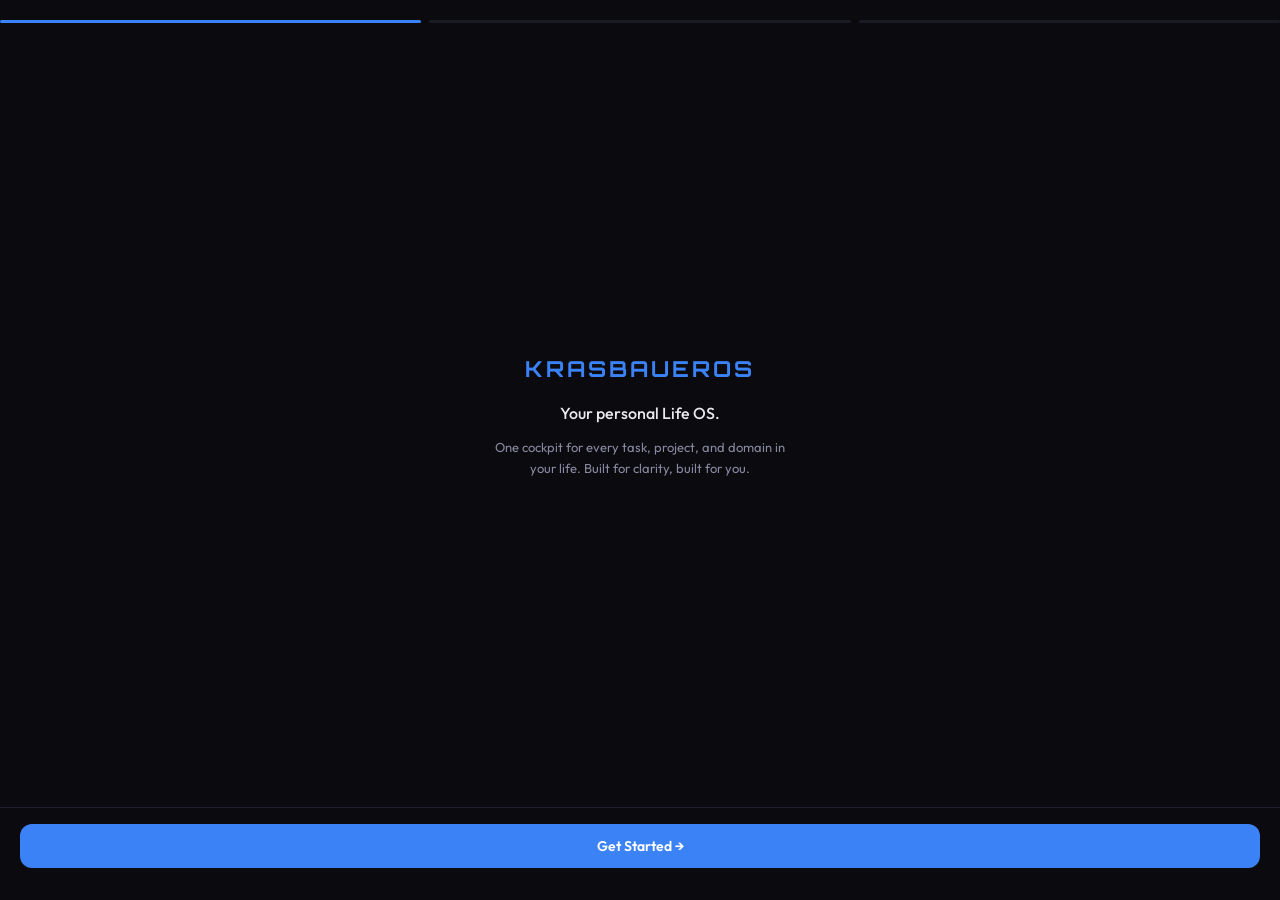
<file: index.html>
<!DOCTYPE html>
<html lang="en">
<head>
  <meta charset="UTF-8">
  <meta name="viewport" content="width=device-width, initial-scale=1.0, maximum-scale=1.0, user-scalable=no, viewport-fit=cover">
  <meta name="theme-color" content="#0a0a0f">
  <meta name="apple-mobile-web-app-capable" content="yes">
  <meta name="apple-mobile-web-app-status-bar-style" content="black-translucent">
  <meta name="description" content="KrasbauerOS — Life Operating System">
  <link rel="manifest" href="/krasbauer-os/manifest.json">
  <link rel="icon" href="/krasbauer-os/icons/icon-192.png">
  <link rel="apple-touch-icon" href="/krasbauer-os/icons/icon-192.png">
  <title>KrasbauerOS</title>

  <!-- Fonts -->
  <link rel="preconnect" href="https://fonts.googleapis.com">
  <link rel="preconnect" href="https://fonts.gstatic.com" crossorigin>
  <link href="https://fonts.googleapis.com/css2?family=Orbitron:wght@400;500;600;700&family=Outfit:wght@300;400;500;600&display=swap" rel="stylesheet">
  <link rel="stylesheet" href="style.css">
</head>
<body>


  <!-- ═══ ALARM BANNER ═══ -->
  <div id="alarm-banner">
    <div class="alarm-icon">🔔</div>
    <div class="alarm-info">
      <div class="alarm-title" id="alarm-banner-title"></div>
      <div class="alarm-sub" id="alarm-banner-sub"></div>
    </div>
    <button class="alarm-dismiss" onclick="dismissAlarmBanner()">Dismiss</button>
  </div>

  <!-- ═══ HEADER ═══ -->
  <header id="app-header">
    <div class="logo">KrasbauerOS <span class="version-badge" id="header-version-badge"></span></div>
    <div class="header-actions">
      <button class="header-btn" id="settings-btn" aria-label="Settings">
        <svg viewBox="0 0 24 24" fill="none" stroke="currentColor" stroke-width="1.8" stroke-linecap="round" stroke-linejoin="round">
          <path d="M12.22 2h-.44a2 2 0 0 0-2 2v.18a2 2 0 0 1-1 1.73l-.43.25a2 2 0 0 1-2 0l-.15-.08a2 2 0 0 0-2.73.73l-.22.38a2 2 0 0 0 .73 2.73l.15.1a2 2 0 0 1 1 1.72v.51a2 2 0 0 1-1 1.74l-.15.09a2 2 0 0 0-.73 2.73l.22.38a2 2 0 0 0 2.73.73l.15-.08a2 2 0 0 1 2 0l.43.25a2 2 0 0 1 1 1.73V20a2 2 0 0 0 2 2h.44a2 2 0 0 0 2-2v-.18a2 2 0 0 1 1-1.73l.43-.25a2 2 0 0 1 2 0l.15.08a2 2 0 0 0 2.73-.73l.22-.39a2 2 0 0 0-.73-2.73l-.15-.08a2 2 0 0 1-1-1.74v-.5a2 2 0 0 1 1-1.74l.15-.09a2 2 0 0 0 .73-2.73l-.22-.38a2 2 0 0 0-2.73-.73l-.15.08a2 2 0 0 1-2 0l-.43-.25a2 2 0 0 1-1-1.73V4a2 2 0 0 0-2-2z"></path>
          <circle cx="12" cy="12" r="3"></circle>
        </svg>
      </button>
      <button class="header-btn" id="refresh-btn" aria-label="Refresh">
        <svg viewBox="0 0 24 24" fill="none" stroke="currentColor" stroke-width="1.8" stroke-linecap="round" stroke-linejoin="round">
          <path d="M23 4v6h-6"></path>
          <path d="M20.49 15a9 9 0 1 1-2-8.83"></path>
        </svg>
      </button>
    </div>
  </header>

  <!-- ═══ TAB CONTENT ═══ -->
  <main id="tab-content-area">

    <!-- ─── DASHBOARD ─── -->
    <div class="tab-panel active" id="panel-dashboard">
      <div class="dashboard-greeting fade-in-up fade-in-up-1">
        <p class="date" id="today-date"></p>
        <h1>Good morning, <span>Krasbauer</span></h1>
      </div>

      <div class="swipe-container fade-in-up fade-in-up-2">
        <div class="swipe-track" id="dashboard-track">

          <!-- Panel 1: Today -->
          <div class="swipe-panel" id="dash-today">
            <div class="ritual-card" id="morning-ritual-card" onclick="openMorningRitual()">
              <div class="ritual-icon">
                <svg viewBox="0 0 24 24" fill="none" stroke="currentColor" stroke-linecap="round" stroke-linejoin="round">
                  <circle cx="12" cy="12" r="5"></circle>
                  <line x1="12" y1="1" x2="12" y2="3"></line>
                  <line x1="12" y1="21" x2="12" y2="23"></line>
                  <line x1="4.22" y1="4.22" x2="5.64" y2="5.64"></line>
                  <line x1="18.36" y1="18.36" x2="19.78" y2="19.78"></line>
                  <line x1="1" y1="12" x2="3" y2="12"></line>
                  <line x1="21" y1="12" x2="23" y2="12"></line>
                  <line x1="4.22" y1="19.78" x2="5.64" y2="18.36"></line>
                  <line x1="18.36" y1="5.64" x2="19.78" y2="4.22"></line>
                </svg>
              </div>
              <div class="ritual-text">
                <h3>Morning Ritual</h3>
                <p>Plan your day in 5 minutes</p>
              </div>
              <svg class="ritual-arrow" width="16" height="16" viewBox="0 0 24 24" fill="none" stroke="currentColor" stroke-width="2" stroke-linecap="round"><polyline points="9 18 15 12 9 6"></polyline></svg>
            </div>

            <div class="ritual-card" id="shutdown-ritual-card" style="display:none;border-color:#7B61FF;" onclick="openShutdownRitual()">
              <div class="ritual-icon" style="background:rgba(123,97,255,0.12);">
                <svg viewBox="0 0 24 24" fill="none" stroke="#7B61FF" stroke-width="2" stroke-linecap="round" stroke-linejoin="round">
                  <path d="M21 12.79A9 9 0 1 1 11.21 3 7 7 0 0 0 21 12.79z"></path>
                </svg>
              </div>
              <div class="ritual-text">
                <h3>Shutdown Ritual</h3>
                <p>Close your day in 2 minutes</p>
              </div>
              <svg class="ritual-arrow" width="16" height="16" viewBox="0 0 24 24" fill="none" stroke="currentColor" stroke-width="2" stroke-linecap="round"><polyline points="9 18 15 12 9 6"></polyline></svg>
            </div>

            <!-- Overcommitment warning -->
            <div id="overcommit-warning" style="display:none;background:rgba(239,68,68,0.1);border:1px solid rgba(239,68,68,0.25);border-radius:10px;padding:10px 14px;margin-bottom:12px;display:none;">
              <div style="font-size:13px;color:#EF4444;font-weight:500;">⚠️ Overcommitted</div>
              <div id="overcommit-text" style="font-size:11px;color:var(--text-secondary);margin-top:2px;"></div>
            </div>

            <p class="section-title">Today's Agenda</p>

            <div id="dash-today-list">
              <!-- Populated by JS -->
            </div>
            <div class="empty-state" id="dash-today-empty" style="display:none;">
              <svg viewBox="0 0 24 24" fill="none" stroke="currentColor" stroke-width="1.5" stroke-linecap="round" stroke-linejoin="round">
                <rect x="3" y="4" width="18" height="18" rx="2" ry="2"></rect>
                <line x1="16" y1="2" x2="16" y2="6"></line>
                <line x1="8" y1="2" x2="8" y2="6"></line>
                <line x1="3" y1="10" x2="21" y2="10"></line>
              </svg>
              <h3>No tasks scheduled</h3>
              <p>Open the Calendar tab to schedule tasks for today.</p>
            </div>
          </div>

          <!-- Panel 2: Overview -->
          <div class="swipe-panel" id="dash-overview">
            <p class="section-title">Domain Activity — Last 7 Days</p>

            <div id="domain-bars">
              <!-- Generated by JS -->
            </div>

            <p class="section-title" style="margin-top: 24px;">Active Projects</p>
            <div id="active-projects-list">
              <!-- Populated by JS -->
            </div>
          </div>

        </div>

        <div class="swipe-dots">
          <button class="swipe-dot active" data-panel="0" aria-label="Today"></button>
          <button class="swipe-dot" data-panel="1" aria-label="Overview"></button>
        </div>
      </div>
    </div>

    <!-- ─── TASKS ─── -->
    <div class="tab-panel" id="panel-tasks">
      <div class="task-header">
        <p class="section-title" style="margin-bottom:0;">All Tasks</p>
        <span class="task-count" id="task-count"></span>
      </div>

      <!-- Search -->
      <div class="search-bar">
        <svg viewBox="0 0 24 24" fill="none" stroke="currentColor" stroke-width="2" stroke-linecap="round"><circle cx="11" cy="11" r="8"></circle><line x1="21" y1="21" x2="16.65" y2="16.65"></line></svg>
        <input type="text" id="task-search" placeholder="Search tasks..." oninput="applyFilters()">
      </div>

      <!-- Filter pills -->
      <div class="filter-row" id="filter-row">
        <button class="filter-pill active" data-filter="all" onclick="setFilter('all',this)">All</button>
        <button class="filter-pill" data-filter="status:todo" onclick="setFilter('status:todo',this)">Todo</button>
        <button class="filter-pill" data-filter="status:scheduled" onclick="setFilter('status:scheduled',this)">Scheduled</button>
        <button class="filter-pill" data-filter="status:inprogress" onclick="setFilter('status:inprogress',this)">In Progress</button>
        <button class="filter-pill" data-filter="status:done" onclick="setFilter('status:done',this)">Done</button>
        <button class="filter-pill" data-filter="status:reported" onclick="setFilter('status:reported',this)">Reported</button>
        <button class="filter-pill" data-filter="priority:do-first" onclick="setFilter('priority:do-first',this)">🔴 Do First</button>
        <button class="filter-pill" data-filter="priority:schedule" onclick="setFilter('priority:schedule',this)">🟡 Schedule</button>
        <button class="filter-pill" data-filter="priority:delegate" onclick="setFilter('priority:delegate',this)">🟠 Delegate</button>
        <button class="filter-pill" data-filter="type:one-off" onclick="setFilter('type:one-off',this)">One-off</button>
        <button class="filter-pill" data-filter="type:recurring" onclick="setFilter('type:recurring',this)">Recurring</button>
        <button class="filter-pill" data-filter="type:project" onclick="setFilter('type:project',this)">Project</button>
      </div>

      <!-- Domain filter row -->
      <div class="filter-row" id="domain-filter-row">
        <!-- Populated by JS -->
      </div>

      <!-- Sort -->
      <div class="sort-row">
        <span class="sort-label" id="sort-info">Sorted by priority</span>
        <button class="sort-btn" id="sort-toggle" onclick="cycleSort()">
          <svg width="12" height="12" viewBox="0 0 24 24" fill="none" stroke="currentColor" stroke-width="2" stroke-linecap="round"><path d="M11 5h10M11 9h7M11 13h4M3 17l3 3 3-3M6 18V4"></path></svg>
          Sort
        </button>
      </div>

      <!-- Task list -->
      <div id="task-list-container">
        <!-- Populated by JS -->
      </div>
      <div class="empty-state" id="tasks-empty" style="display:none;">
        <svg viewBox="0 0 24 24" fill="none" stroke="currentColor" stroke-width="1.5" stroke-linecap="round" stroke-linejoin="round">
          <path d="M9 11l3 3L22 4"></path>
          <path d="M21 12v7a2 2 0 0 1-2 2H5a2 2 0 0 1-2-2V5a2 2 0 0 1 2-2h11"></path>
        </svg>
        <h3>No tasks found</h3>
        <p>Tap the + button to create your first task.</p>
      </div>

      <!-- Archive toggle -->
      <button class="archive-toggle" id="archive-toggle" onclick="toggleShowArchived()">
        <svg width="14" height="14" viewBox="0 0 24 24" fill="none" stroke="currentColor" stroke-width="2" stroke-linecap="round"><polyline points="21 8 21 21 3 21 3 8"></polyline><rect x="1" y="3" width="22" height="5"></rect><line x1="10" y1="12" x2="14" y2="12"></line></svg>
        <span id="archive-toggle-text">Show archived</span>
      </button>
    </div>

    <!-- ─── CALENDAR ─── -->
    <div class="tab-panel" id="panel-calendar">
      <!-- Calendar header: nav + view toggle -->
      <div class="cal-header">
        <div class="cal-nav">
          <button class="cal-nav-btn" onclick="calNavPrev()">
            <svg width="16" height="16" viewBox="0 0 24 24" fill="none" stroke="currentColor" stroke-width="2" stroke-linecap="round"><polyline points="15 18 9 12 15 6"></polyline></svg>
          </button>
          <div>
            <div class="cal-date-label" id="cal-date-label"></div>
            <div class="cal-date-sub" id="cal-date-sub"></div>
          </div>
          <button class="cal-nav-btn" onclick="calNavNext()">
            <svg width="16" height="16" viewBox="0 0 24 24" fill="none" stroke="currentColor" stroke-width="2" stroke-linecap="round"><polyline points="9 18 15 12 9 6"></polyline></svg>
          </button>
        </div>
        <div class="cal-actions">
          <button class="cal-today-btn" onclick="calGoToday()">Today</button>
          <button class="cal-view-toggle" id="cal-view-toggle" onclick="calToggleView()">Week</button>
        </div>
      </div>

      <!-- Week day strip -->
      <div class="cal-week-strip" id="cal-week-strip">
        <!-- Generated by JS -->
      </div>

      <!-- Time grid -->
      <div class="cal-grid" id="cal-grid">
        <!-- Generated by JS -->
      </div>
    </div>

    <!-- ─── PROJECTS ─── -->
    <div class="tab-panel" id="panel-projects">
      <div class="projects-header fade-in-up">
        <div class="projects-header-left">
          <p class="section-title" style="margin-bottom:0;">Projects</p>
          <span class="proj-count" id="proj-count"></span>
        </div>
        <button class="proj-add-btn" onclick="openProjectModal()" aria-label="New Project">+</button>
      </div>

      <div id="proj-list-container">
        <!-- Populated by JS -->
      </div>

      <div class="empty-state" id="proj-empty" style="display:none;">
        <svg viewBox="0 0 24 24" fill="none" stroke="currentColor" stroke-width="1.5" stroke-linecap="round" stroke-linejoin="round">
          <path d="M2 3h6a4 4 0 0 1 4 4v14a3 3 0 0 0-3-3H2z"></path>
          <path d="M22 3h-6a4 4 0 0 0-4 4v14a3 3 0 0 1 3-3h7z"></path>
        </svg>
        <h3>No projects yet</h3>
        <p>Track multi-step goals with subtasks and progress.</p>
      </div>

      <button class="proj-archive-toggle" id="proj-archive-toggle" onclick="toggleShowArchivedProjects()">
        <svg width="14" height="14" viewBox="0 0 24 24" fill="none" stroke="currentColor" stroke-width="2" stroke-linecap="round"><polyline points="21 8 21 21 3 21 3 8"></polyline><rect x="1" y="3" width="22" height="5"></rect><line x1="10" y1="12" x2="14" y2="12"></line></svg>
        <span id="proj-archive-toggle-text">Show archived</span>
      </button>
    </div>

  </main>

  <!-- ═══ BOTTOM TAB BAR ═══ -->
  <nav id="tab-bar" data-active="0">
    <button class="tab-btn active" data-tab="dashboard" aria-label="Dashboard">
      <svg viewBox="0 0 24 24" fill="none" stroke="currentColor" stroke-linecap="round" stroke-linejoin="round">
        <path d="M3 9l9-7 9 7v11a2 2 0 0 1-2 2H5a2 2 0 0 1-2-2z"></path>
        <polyline points="9 22 9 12 15 12 15 22"></polyline>
      </svg>
      <span>Home</span>
    </button>
    <button class="tab-btn" data-tab="tasks" aria-label="Tasks">
      <svg viewBox="0 0 24 24" fill="none" stroke="currentColor" stroke-linecap="round" stroke-linejoin="round">
        <path d="M9 11l3 3L22 4"></path>
        <path d="M21 12v7a2 2 0 0 1-2 2H5a2 2 0 0 1-2-2V5a2 2 0 0 1 2-2h11"></path>
      </svg>
      <span>Tasks</span>
    </button>
    <button class="tab-btn" data-tab="calendar" aria-label="Calendar">
      <span class="tab-badge" id="cal-tab-badge"></span>
      <svg viewBox="0 0 24 24" fill="none" stroke="currentColor" stroke-linecap="round" stroke-linejoin="round">
        <rect x="3" y="4" width="18" height="18" rx="2" ry="2"></rect>
        <line x1="16" y1="2" x2="16" y2="6"></line>
        <line x1="8" y1="2" x2="8" y2="6"></line>
        <line x1="3" y1="10" x2="21" y2="10"></line>
      </svg>
      <span>Calendar</span>
    </button>
    <button class="tab-btn" data-tab="projects" aria-label="Projects">
      <svg viewBox="0 0 24 24" fill="none" stroke="currentColor" stroke-linecap="round" stroke-linejoin="round">
        <path d="M2 3h6a4 4 0 0 1 4 4v14a3 3 0 0 0-3-3H2z"></path>
        <path d="M22 3h-6a4 4 0 0 0-4 4v14a3 3 0 0 1 3-3h7z"></path>
      </svg>
      <span>Projects</span>
    </button>
  </nav>

  <!-- ═══ PROJECT DETAIL OVERLAY ═══ -->
  <div id="proj-overlay">
    <div class="proj-overlay-header">
      <button class="proj-overlay-back" onclick="closeProjectDetail()">
        <svg width="16" height="16" viewBox="0 0 24 24" fill="none" stroke="currentColor" stroke-width="2" stroke-linecap="round"><polyline points="15 18 9 12 15 6"></polyline></svg>
      </button>
      <div class="proj-overlay-title" id="proj-overlay-title">Project</div>
      <div class="proj-overlay-actions">
        <button class="proj-overlay-btn" id="proj-overlay-edit-btn" onclick="editCurrentProject()">Edit</button>
        <button class="proj-overlay-btn archive-btn" id="proj-overlay-archive-btn" onclick="archiveCurrentProject()">Archive</button>
        <button class="proj-overlay-btn danger" onclick="deleteCurrentProject()">Delete</button>
      </div>
    </div>
    <div class="proj-overlay-body" id="proj-overlay-body">
      <!-- Populated by JS -->
    </div>
  </div>

  <!-- ═══ RITUAL FLOW OVERLAY ═══ -->
  <div id="ritual-overlay">
    <div class="ritual-header">
      <h2 id="ritual-overlay-title">Morning Ritual</h2>
      <button class="ritual-close" onclick="closeRitual()">
        <svg width="16" height="16" viewBox="0 0 24 24" fill="none" stroke="currentColor" stroke-width="2" stroke-linecap="round"><line x1="18" y1="6" x2="6" y2="18"></line><line x1="6" y1="6" x2="18" y2="18"></line></svg>
      </button>
    </div>
    <div class="ritual-steps" id="ritual-step-dots"></div>
    <div class="ritual-body" id="ritual-body"></div>
    <div class="ritual-footer" id="ritual-footer"></div>
  </div>

  <!-- ═══ SLOT PICKER (Calendar popup) ═══ -->
  <div class="slot-picker-backdrop" id="slot-picker-backdrop" onclick="closeSlotPicker()">
    <div class="slot-picker" onclick="event.stopPropagation()">
      <div class="sheet-handle"></div>
      <div class="slot-picker-header">
        <h3 id="slot-picker-title">Assign Task</h3>
        <p id="slot-picker-sub">Pick a task for this slot</p>
      </div>
      <div class="slot-picker-list" id="slot-picker-list">
        <!-- Populated by JS -->
      </div>
      <div class="slot-picker-actions">
        <button class="modal-cancel" onclick="closeSlotPicker()">Cancel</button>
        <button class="modal-save" onclick="createTaskForSlot()">+ New Task</button>
      </div>
    </div>
  </div>

  <!-- ═══ FAB — Add Task ═══ -->
  <button class="fab" id="fab-add-task" onclick="openTaskForm()">
    <svg viewBox="0 0 24 24" fill="none" stroke="currentColor" stroke-linecap="round"><line x1="12" y1="5" x2="12" y2="19"></line><line x1="5" y1="12" x2="19" y2="12"></line></svg>
  </button>

  <!-- ═══ TASK FORM (bottom sheet) ═══ -->
  <div id="task-form-backdrop" onclick="closeTaskForm()"></div>
  <div id="task-form-sheet">
    <div class="sheet-handle"></div>
    <div class="sheet-header">
      <h2 id="task-form-title">New Task</h2>
      <button class="sheet-delete-btn" id="task-form-delete" onclick="deleteCurrentTask()">Delete</button>
    </div>
    <div class="sheet-body">
      <input type="hidden" id="tf-id">
      <input type="hidden" id="tf-project-id">

      <!-- Title -->
      <div class="field-group">
        <div class="field-label">Title</div>
        <input type="text" class="field-text-input" id="tf-title" placeholder="What needs to be done?">
      </div>

      <!-- Domain -->
      <div class="field-group">
        <div class="field-label">Domain</div>
        <div class="chip-selector" id="tf-domain-chips">
          <!-- Generated by JS -->
        </div>
      </div>

      <!-- Type -->
      <div class="field-group">
        <div class="field-label">Type</div>
        <div class="chip-selector" id="tf-type-chips">
          <button class="chip-option selected" data-value="one-off">One-off</button>
          <button class="chip-option" data-value="recurring">Recurring</button>
          <button class="chip-option" data-value="project">Project</button>
        </div>
      </div>

      <!-- Priority (Eisenhower) -->
      <div class="field-group">
        <div class="field-label">Priority</div>
        <div class="chip-selector" id="tf-priority-chips">
          <button class="chip-option" data-value="do-first" style="border-color:rgba(239,68,68,0.3);color:#EF4444;">🔴 Do First</button>
          <button class="chip-option selected" data-value="schedule" style="border-color:rgba(245,158,11,0.3);color:#F59E0B;">🟡 Schedule</button>
          <button class="chip-option" data-value="delegate" style="border-color:rgba(249,115,22,0.3);color:#F97316;">🟠 Delegate</button>
          <button class="chip-option" data-value="eliminate" style="border-color:rgba(107,114,128,0.3);color:#9CA3AF;">⚪ Eliminate</button>
        </div>
      </div>

      <!-- Duration -->
      <div class="field-group">
        <div class="field-label">Duration</div>
        <div class="chip-selector" id="tf-duration-chips">
          <button class="chip-option" data-value="15">15m</button>
          <button class="chip-option selected" data-value="30">30m</button>
          <button class="chip-option" data-value="60">1h</button>
          <button class="chip-option" data-value="120">2h</button>
          <button class="chip-option" data-value="custom">Custom</button>
        </div>
        <input type="number" class="field-text-input" id="tf-duration-custom" placeholder="Minutes" style="display:none;margin-top:8px;width:120px;" min="5" step="5">
      </div>

      <!-- Status -->
      <div class="field-group" id="tf-status-group" style="display:none;">
        <div class="field-label">Status</div>
        <div class="chip-selector" id="tf-status-chips">
          <button class="chip-option selected" data-value="todo">Todo</button>
          <button class="chip-option" data-value="scheduled">Scheduled</button>
          <button class="chip-option" data-value="inprogress">In Progress</button>
          <button class="chip-option" data-value="done">Done</button>
          <button class="chip-option" data-value="reported">Reported</button>
        </div>
      </div>

      <!-- Recurrence (shown when type = recurring) -->
      <div class="field-group" id="tf-recurrence-group" style="display:none;">
        <div class="field-label">Repeats</div>
        <div class="chip-selector" id="tf-recurrence-chips">
          <button class="chip-option selected" data-value="daily">Daily</button>
          <button class="chip-option" data-value="weekly">Weekly</button>
          <button class="chip-option" data-value="monthly">Monthly</button>
          <button class="chip-option" data-value="weekdays">Weekdays</button>
        </div>
        <div style="margin-top:10px;">
          <div class="field-label">Preferred Start Time</div>
          <input type="text" inputmode="numeric" placeholder="HH:MM" maxlength="5" id="tf-recurring-time" class="field-text-input" value="08:00" style="padding:10px 12px;">
        </div>
      </div>

      <!-- Due Date -->
      <div class="field-group">
        <div class="field-label">Due Date (optional)</div>
        <input type="date" class="field-date-input" id="tf-due">
      </div>

      <!-- Notes -->
      <div class="field-group">
        <div class="field-label">Notes (optional)</div>
        <textarea class="field-text-input" id="tf-notes" placeholder="Phone numbers, links, details..."></textarea>
      </div>

      <!-- Mute notifications -->
      <div class="field-group" id="tf-mute-group">
        <div style="display:flex;align-items:center;justify-content:space-between;">
          <div>
            <div class="field-label" style="margin-bottom:0;">Mute Notifications</div>
            <div style="font-size:11px;color:var(--text-tertiary);margin-top:2px;">No alarms for this task</div>
          </div>
          <label style="position:relative;width:44px;height:24px;cursor:pointer;">
            <input type="checkbox" id="tf-muted" style="display:none;">
            <span id="tf-mute-track" style="position:absolute;inset:0;background:var(--bg-tertiary);border:1px solid var(--border-subtle);border-radius:12px;transition:all 0.2s;"></span>
            <span id="tf-mute-thumb" style="position:absolute;top:3px;left:3px;width:18px;height:18px;background:var(--text-tertiary);border-radius:50%;transition:all 0.2s;"></span>
          </label>
        </div>
      </div>

      <button class="sheet-save-btn" onclick="saveTaskForm()">Save Task</button>
    </div>
  </div>

  <!-- ═══ SETTINGS PANEL ═══ -->
  <div id="settings-overlay" onclick="closeSettings()"></div>
  <div id="settings-panel">
    <div class="settings-header">
      <h2>Settings</h2>
      <button class="settings-close" onclick="closeSettings()">
        <svg width="16" height="16" viewBox="0 0 24 24" fill="none" stroke="currentColor" stroke-width="2" stroke-linecap="round"><line x1="18" y1="6" x2="6" y2="18"></line><line x1="6" y1="6" x2="18" y2="18"></line></svg>
      </button>
    </div>
    <div class="settings-body">

      <!-- Schedule -->
      <div class="settings-section">
        <p class="settings-section-title">Daily Schedule</p>
        <div class="form-row">
          <div class="form-label">Wake time</div>
          <input type="text" inputmode="numeric" placeholder="HH:MM" maxlength="5" class="form-input" id="setting-wake" value="06:00">
        </div>
        <div class="form-row">
          <div class="form-label">Sleep time</div>
          <input type="text" inputmode="numeric" placeholder="HH:MM" maxlength="5" class="form-input" id="setting-sleep" value="23:00">
        </div>
        <div class="form-row">
          <div class="form-label">
            Shutdown ritual alarm
            <small>Evening notification</small>
          </div>
          <input type="text" inputmode="numeric" placeholder="HH:MM" maxlength="5" class="form-input" id="setting-ritual" value="21:00">
        </div>
      </div>

      <!-- Domains -->
      <div class="settings-section">
        <p class="settings-section-title">Life Domains</p>
        <div id="domain-list">
          <!-- Populated by JS -->
        </div>
        <button class="add-domain-btn" onclick="openDomainModal()">+ Add Domain</button>
      </div>

      <!-- Data -->
      <div class="settings-section">
        <p class="settings-section-title">Data</p>
        <div class="settings-btn-row">
          <button class="settings-action-btn" onclick="exportData()">Export JSON</button>
          <button class="settings-action-btn" onclick="document.getElementById('import-file-input').click()">Import JSON</button>
        </div>
        <div id="backup-status-card" style="display:none;">
          <!-- Populated by JS -->
        </div>
        <div class="settings-btn-row" style="margin-top: 12px;">
          <button class="settings-action-btn danger" onclick="confirmResetData()">Reset All Data</button>
        </div>
      </div>

      <!-- About -->
      <div class="settings-section">
        <p class="settings-section-title">About</p>
        <div style="font-size: 12px; color: var(--text-tertiary); line-height: 1.8;">
          <strong style="color: var(--text-secondary);">KrasbauerOS</strong>
          <span id="app-version-label" style="color: var(--accent); font-family: 'Orbitron', monospace;"></span><br>
          Cache: <span id="cache-version-label" style="color: var(--text-secondary); font-family: 'Orbitron', monospace;">—</span><br>
          Data stored locally on this device via IndexedDB.<br>
          Export regularly to avoid data loss.
        </div>
        <div class="settings-btn-row" style="margin-top: 12px;">
          <button class="settings-action-btn" id="update-app-btn" onclick="checkForAppUpdate()">Update App</button>
        </div>
      </div>

      <!-- Patchnotes -->
      <div class="settings-section">
        <p class="settings-section-title">Patchnotes</p>
        <div id="patchnotes-list"></div>
      </div>

    </div>
  </div>

  <!-- ═══ DOMAIN EDIT MODAL ═══ -->
  <div class="modal-backdrop" id="domain-modal">
    <div class="modal-content">
      <p class="modal-title" id="domain-modal-title">Add Domain</p>
      <input type="hidden" id="domain-edit-id">
      <div class="modal-field">
        <label>Name</label>
        <input type="text" id="domain-edit-name" placeholder="e.g. Fitness">
      </div>
      <div class="modal-field">
        <label>Icon (emoji)</label>
        <input type="text" id="domain-edit-icon" placeholder="e.g. 💪" maxlength="4">
      </div>
      <div class="modal-field">
        <label>Color</label>
        <div class="color-row">
          <input type="color" id="domain-edit-color" value="#3B82F6">
          <span id="domain-edit-color-hex">#3B82F6</span>
        </div>
      </div>
      <div class="modal-field">
        <label>Inactivity alert (days)</label>
        <input type="number" id="domain-edit-alert" value="5" min="1" max="30">
      </div>
      <div class="modal-actions">
        <button class="modal-cancel" onclick="closeDomainModal()">Cancel</button>
        <button class="modal-save" onclick="saveDomain()">Save</button>
      </div>
    </div>
  </div>

  <!-- ═══ PROJECT CREATE/EDIT MODAL ═══ -->
  <div class="modal-backdrop" id="proj-modal" onclick="closeProjectModal()">
    <div class="modal-content" onclick="event.stopPropagation()">
      <p class="modal-title" id="proj-modal-title">New Project</p>
      <input type="hidden" id="proj-edit-id">
      <div class="modal-field">
        <label>Title</label>
        <input type="text" id="proj-edit-name" placeholder="e.g. Launch freelance website">
      </div>
      <div class="modal-field">
        <label>Domain</label>
        <div class="chip-selector" id="proj-domain-chips">
          <!-- Populated by JS -->
        </div>
      </div>
      <div class="modal-field">
        <label>Notes (optional)</label>
        <textarea id="proj-edit-notes" placeholder="Goals, context, links..." style="width:100%;background:var(--bg-tertiary);border:1px solid var(--border-subtle);border-radius:8px;color:var(--text-primary);font-family:var(--font-body);font-size:13px;padding:10px 12px;resize:none;outline:none;min-height:72px;line-height:1.5;"></textarea>
      </div>
      <div class="modal-actions">
        <button class="modal-cancel" onclick="closeProjectModal()">Cancel</button>
        <button class="modal-save" onclick="saveProjectModal()">Save</button>
      </div>
    </div>
  </div>

  <!-- ═══ IMPORT PREVIEW MODAL ═══ -->
  <div class="modal-backdrop" id="import-preview-modal" onclick="closeImportPreview()">
    <div class="modal-content" onclick="event.stopPropagation()">
      <p class="modal-title">Import Backup</p>
      <div class="import-date-row" id="import-preview-date"></div>
      <div id="import-preview-rows"></div>
      <div class="import-warning">This will permanently replace ALL your current data. This cannot be undone.</div>
      <div class="modal-actions">
        <button class="modal-cancel" onclick="closeImportPreview()">Cancel</button>
        <button class="modal-save" style="background:#EF4444;" onclick="confirmImport()">Replace All Data</button>
      </div>
    </div>
  </div>

  <!-- ═══ TOAST ═══ -->
  <div id="toast"></div>

  <!-- ═══ HIDDEN FILE INPUT ═══ -->
  <input type="file" id="import-file-input" accept=".json" onchange="importData(event)">

  <!-- ═══ PWA INSTALL PROMPT ═══ -->
  <div id="install-prompt">
    <div class="install-text">
      <h3>Install KrasbauerOS</h3>
      <p>Add to home screen for the full experience</p>
    </div>
    <button id="install-dismiss" onclick="dismissInstall()">Later</button>
    <button id="install-btn" onclick="installApp()">Install</button>
  </div>


  <!-- ═══════════════════════════════════════════
       ONBOARDING OVERLAY
       ═══════════════════════════════════════════ -->
  <div id="onboarding-overlay">
    <div class="ritual-steps" id="onboarding-step-dots"></div>
    <div class="ritual-body" id="onboarding-body"></div>
    <div class="ritual-footer" id="onboarding-footer"></div>
  </div>

  <!-- ═══════════════════════════════════════════
       JAVASCRIPT
       ═══════════════════════════════════════════ -->
  <script src="app.js"></script>

</body>
</html>
</file>
<file: style.css>
/* ═══════════════════════════════════════════
   CSS VARIABLES
   ═══════════════════════════════════════════ */
:root {
  /* Base theme */
  --bg-primary: #0a0a0f;
  --bg-secondary: #111118;
  --bg-tertiary: #1a1a25;
  --bg-card: #14141e;
  --bg-elevated: #1e1e2d;

  --text-primary: #e8e8ed;
  --text-secondary: #8888a0;
  --text-tertiary: #55556a;
  --text-accent: #3B82F6;

  --border-subtle: #1f1f30;
  --border-active: #2a2a40;

  /* Domain colors */
  --domain-body: #00D4AA;
  --domain-mind: #7B61FF;
  --domain-work: #3B82F6;
  --domain-family: #F59E0B;
  --domain-social: #EC4899;
  --domain-environment: #84CC16;
  --domain-passions: #EF4444;
  --domain-growth: #06B6D4;

  /* Eisenhower */
  --priority-do-first: #EF4444;
  --priority-schedule: #F59E0B;
  --priority-delegate: #F97316;
  --priority-eliminate: #6B7280;

  /* Status colors */
  --status-todo: #6B7280;
  --status-scheduled: #3B82F6;
  --status-inprogress: #F59E0B;
  --status-done: #22C55E;
  --status-reported: #A855F7;

  /* Spacing */
  --safe-bottom: env(safe-area-inset-bottom, 0px);
  --tab-bar-height: 64px;
  --header-height: 56px;

  /* Typography */
  --font-display: 'Orbitron', 'SF Pro Display', system-ui, sans-serif;
  --font-body: 'Outfit', 'SF Pro Text', system-ui, sans-serif;

  /* Transitions */
  --ease-out: cubic-bezier(0.16, 1, 0.3, 1);
}

/* ═══════════════════════════════════════════
   RESET & BASE
   ═══════════════════════════════════════════ */
*, *::before, *::after {
  margin: 0;
  padding: 0;
  box-sizing: border-box;
  -webkit-tap-highlight-color: transparent;
}

html, body {
  height: 100%;
  overflow: hidden;
  background: var(--bg-primary);
  color: var(--text-primary);
  font-family: var(--font-body);
  font-weight: 400;
  font-size: 15px;
  line-height: 1.5;
  -webkit-font-smoothing: antialiased;
  -moz-osx-font-smoothing: grayscale;
}

body {
  display: flex;
  flex-direction: column;
  position: fixed;
  inset: 0;
}

/* ═══════════════════════════════════════════
   APP LAYOUT
   ═══════════════════════════════════════════ */
#app-header {
  height: var(--header-height);
  display: flex;
  align-items: center;
  justify-content: space-between;
  padding: 0 20px;
  background: var(--bg-primary);
  border-bottom: 1px solid var(--border-subtle);
  flex-shrink: 0;
  z-index: 100;
}

#app-header .logo {
  font-family: var(--font-display);
  font-size: 14px;
  font-weight: 600;
  letter-spacing: 2px;
  text-transform: uppercase;
  color: var(--text-accent);
  display: flex;
  align-items: center;
  gap: 8px;
}

.version-badge {
  font-size: 9px;
  font-weight: 400;
  letter-spacing: 1px;
  color: var(--text-tertiary);
  border: 1px solid var(--border-subtle);
  padding: 2px 6px;
  border-radius: 4px;
  text-transform: lowercase;
}

#app-header .header-actions {
  display: flex;
  gap: 12px;
  align-items: center;
}

.header-btn {
  width: 36px;
  height: 36px;
  border-radius: 10px;
  border: 1px solid var(--border-subtle);
  background: var(--bg-secondary);
  color: var(--text-secondary);
  display: flex;
  align-items: center;
  justify-content: center;
  cursor: pointer;
  transition: all 0.2s var(--ease-out);
}

.header-btn:active {
  transform: scale(0.92);
  background: var(--bg-tertiary);
}

#tab-content-area {
  flex: 1;
  overflow: hidden;
  position: relative;
}

.tab-panel {
  position: absolute;
  inset: 0;
  overflow-y: auto;
  overflow-x: hidden;
  padding: 20px;
  padding-bottom: calc(var(--tab-bar-height) + var(--safe-bottom) + 20px);
  opacity: 0;
  visibility: hidden;
  transform: translateY(8px);
  transition: opacity 0.25s var(--ease-out), transform 0.25s var(--ease-out), visibility 0s 0.25s;
  -webkit-overflow-scrolling: touch;
}

.tab-panel.active {
  opacity: 1;
  visibility: visible;
  transform: translateY(0);
  transition: opacity 0.25s var(--ease-out), transform 0.25s var(--ease-out), visibility 0s 0s;
}

/* Scrollbar styling */
.tab-panel::-webkit-scrollbar {
  width: 3px;
}
.tab-panel::-webkit-scrollbar-track {
  background: transparent;
}
.tab-panel::-webkit-scrollbar-thumb {
  background: var(--border-active);
  border-radius: 3px;
}

/* ═══════════════════════════════════════════
   BOTTOM TAB BAR
   ═══════════════════════════════════════════ */
#tab-bar {
  height: calc(var(--tab-bar-height) + var(--safe-bottom));
  padding-bottom: var(--safe-bottom);
  display: flex;
  align-items: center;
  justify-content: space-around;
  background: var(--bg-secondary);
  border-top: 1px solid var(--border-subtle);
  flex-shrink: 0;
  z-index: 100;
  position: relative;
}

/* Glow line above active tab */
#tab-bar::before {
  content: '';
  position: absolute;
  top: -1px;
  left: 0;
  height: 2px;
  width: 25%;
  background: var(--text-accent);
  border-radius: 0 0 2px 2px;
  transition: transform 0.3s var(--ease-out);
  box-shadow: 0 0 12px rgba(59, 130, 246, 0.5);
}

#tab-bar[data-active="0"]::before { transform: translateX(0%); }
#tab-bar[data-active="1"]::before { transform: translateX(100%); }
#tab-bar[data-active="2"]::before { transform: translateX(200%); }
#tab-bar[data-active="3"]::before { transform: translateX(300%); }

.tab-btn {
  flex: 1;
  display: flex;
  flex-direction: column;
  align-items: center;
  justify-content: center;
  gap: 4px;
  height: 100%;
  background: none;
  border: none;
  color: var(--text-tertiary);
  cursor: pointer;
  transition: color 0.2s var(--ease-out);
  position: relative;
  font-family: var(--font-body);
}

.tab-btn.active {
  color: var(--text-accent);
}

.tab-btn svg {
  width: 22px;
  height: 22px;
  stroke-width: 1.8;
  transition: transform 0.2s var(--ease-out);
}

.tab-btn.active svg {
  transform: scale(1.1);
}

.tab-btn span {
  font-size: 10px;
  font-weight: 500;
  letter-spacing: 0.5px;
  text-transform: uppercase;
}

.tab-btn:active svg {
  transform: scale(0.9);
}

/* ═══════════════════════════════════════════
   COMMON UI ELEMENTS
   ═══════════════════════════════════════════ */
.section-title {
  font-family: var(--font-display);
  font-size: 11px;
  font-weight: 600;
  letter-spacing: 2.5px;
  text-transform: uppercase;
  color: var(--text-tertiary);
  margin-bottom: 16px;
}

.card {
  background: var(--bg-card);
  border: 1px solid var(--border-subtle);
  border-radius: 14px;
  padding: 16px;
  margin-bottom: 12px;
  transition: border-color 0.2s;
}

.card:active {
  border-color: var(--border-active);
}

.empty-state {
  display: flex;
  flex-direction: column;
  align-items: center;
  justify-content: center;
  padding: 60px 20px;
  text-align: center;
}

.empty-state svg {
  width: 48px;
  height: 48px;
  color: var(--text-tertiary);
  margin-bottom: 16px;
  opacity: 0.5;
}

.empty-state h3 {
  font-family: var(--font-display);
  font-size: 13px;
  font-weight: 500;
  letter-spacing: 1.5px;
  text-transform: uppercase;
  color: var(--text-secondary);
  margin-bottom: 8px;
}

.empty-state p {
  font-size: 13px;
  color: var(--text-tertiary);
  max-width: 260px;
  line-height: 1.6;
}

/* Domain dot indicator */
.domain-dot {
  width: 8px;
  height: 8px;
  border-radius: 50%;
  flex-shrink: 0;
}

/* Status badge */
.status-badge {
  font-size: 10px;
  font-weight: 600;
  letter-spacing: 0.5px;
  text-transform: uppercase;
  padding: 3px 8px;
  border-radius: 6px;
  display: inline-flex;
  align-items: center;
}

/* Phase badge */
.phase-badge {
  font-family: var(--font-display);
  font-size: 9px;
  font-weight: 400;
  letter-spacing: 1.5px;
  text-transform: uppercase;
  color: var(--text-tertiary);
  border: 1px solid var(--border-subtle);
  padding: 4px 10px;
  border-radius: 6px;
  display: inline-block;
}

/* ═══════════════════════════════════════════
   DASHBOARD PLACEHOLDER
   ═══════════════════════════════════════════ */
.dashboard-greeting {
  margin-bottom: 24px;
}

.dashboard-greeting .date {
  font-size: 12px;
  color: var(--text-tertiary);
  font-weight: 400;
  margin-bottom: 4px;
}

.dashboard-greeting h1 {
  font-family: var(--font-display);
  font-size: 18px;
  font-weight: 600;
  letter-spacing: 1px;
  color: var(--text-primary);
}

.dashboard-greeting h1 span {
  color: var(--text-accent);
}

/* Dashboard panels swipe container */
.swipe-container {
  position: relative;
  overflow: hidden;
}

.swipe-track {
  display: flex;
  transition: transform 0.35s var(--ease-out);
  will-change: transform;
}

.swipe-panel {
  min-width: 100%;
  flex-shrink: 0;
}

.swipe-dots {
  display: flex;
  justify-content: center;
  gap: 8px;
  margin-top: 20px;
}

.swipe-dot {
  width: 6px;
  height: 6px;
  border-radius: 50%;
  background: var(--text-tertiary);
  transition: all 0.3s var(--ease-out);
  cursor: pointer;
  border: none;
}

.swipe-dot.active {
  background: var(--text-accent);
  width: 20px;
  border-radius: 3px;
  box-shadow: 0 0 8px rgba(59, 130, 246, 0.4);
}

/* Ritual card */
.ritual-card {
  background: linear-gradient(135deg, #14141e 0%, #1a1a30 100%);
  border: 1px solid var(--text-accent);
  border-radius: 14px;
  padding: 16px;
  margin-bottom: 16px;
  cursor: pointer;
  transition: all 0.2s var(--ease-out);
  display: flex;
  align-items: center;
  gap: 14px;
}

.ritual-card:active {
  transform: scale(0.98);
}

.ritual-card .ritual-icon {
  width: 40px;
  height: 40px;
  border-radius: 12px;
  background: rgba(59, 130, 246, 0.12);
  display: flex;
  align-items: center;
  justify-content: center;
  flex-shrink: 0;
}

.ritual-card .ritual-icon svg {
  width: 20px;
  height: 20px;
  color: var(--text-accent);
}

.ritual-card .ritual-text h3 {
  font-size: 14px;
  font-weight: 500;
  color: var(--text-primary);
  margin-bottom: 2px;
}

.ritual-card .ritual-text p {
  font-size: 12px;
  color: var(--text-secondary);
}

.ritual-card .ritual-arrow {
  margin-left: auto;
  color: var(--text-tertiary);
}

/* Domain bars in overview */
.domain-bar-row {
  display: flex;
  align-items: center;
  gap: 10px;
  margin-bottom: 10px;
  position: relative;
}

.domain-bar-label {
  font-size: 12px;
  color: var(--text-secondary);
  width: 90px;
  flex-shrink: 0;
  display: flex;
  align-items: center;
  gap: 6px;
}

.domain-bar-track {
  flex: 1;
  height: 6px;
  background: var(--bg-tertiary);
  border-radius: 3px;
  overflow: hidden;
}

.domain-bar-fill {
  height: 100%;
  border-radius: 3px;
  transition: width 0.5s var(--ease-out);
}

.domain-bar-count {
  font-size: 11px;
  color: var(--text-tertiary);
  width: 20px;
  text-align: right;
}

.domain-bar-alert {
  width: 8px;
  height: 8px;
  border-radius: 50%;
  background: var(--priority-do-first);
  flex-shrink: 0;
  animation: alarmPulse 2s ease infinite;
}

.domain-bar-alert.hidden {
  display: none;
}

/* Dashboard agenda items */
.dash-agenda-item {
  display: flex;
  align-items: center;
  gap: 10px;
  padding: 10px 12px;
  background: var(--bg-card);
  border: 1px solid var(--border-subtle);
  border-radius: 10px;
  margin-bottom: 6px;
  cursor: pointer;
  transition: border-color 0.15s;
}

.dash-agenda-item:active {
  border-color: var(--border-active);
}

.dash-agenda-item.is-done {
  opacity: 0.4;
}

.dash-agenda-time {
  font-family: var(--font-display);
  font-size: 11px;
  font-weight: 500;
  color: var(--text-tertiary);
  width: 48px;
  flex-shrink: 0;
  text-align: center;
}

.dash-agenda-color {
  width: 3px;
  height: 28px;
  border-radius: 2px;
  flex-shrink: 0;
}

.dash-agenda-info {
  flex: 1;
  min-width: 0;
}

.dash-agenda-title {
  font-size: 13px;
  color: var(--text-primary);
  white-space: nowrap;
  overflow: hidden;
  text-overflow: ellipsis;
}

.is-done .dash-agenda-title {
  text-decoration: line-through;
  color: var(--text-tertiary);
}

.dash-agenda-dur {
  font-size: 10px;
  color: var(--text-tertiary);
  margin-top: 2px;
}

.dash-agenda-check {
  width: 20px;
  height: 20px;
  border-radius: 6px;
  border: 2px solid var(--border-active);
  background: transparent;
  cursor: pointer;
  flex-shrink: 0;
  display: flex;
  align-items: center;
  justify-content: center;
  color: transparent;
}

.dash-agenda-check.checked {
  background: var(--status-done);
  border-color: var(--status-done);
  color: #fff;
}

/* ═══════════════════════════════════════════
   PWA INSTALL PROMPT
   ═══════════════════════════════════════════ */
#install-prompt {
  position: fixed;
  bottom: calc(var(--tab-bar-height) + var(--safe-bottom) + 12px);
  left: 12px;
  right: 12px;
  background: var(--bg-elevated);
  border: 1px solid var(--text-accent);
  border-radius: 14px;
  padding: 16px;
  display: none;
  align-items: center;
  gap: 12px;
  z-index: 200;
  box-shadow: 0 8px 32px rgba(0,0,0,0.5);
  animation: slideUp 0.4s var(--ease-out);
}

@keyframes slideUp {
  from { opacity: 0; transform: translateY(20px); }
  to { opacity: 1; transform: translateY(0); }
}

#install-prompt .install-text {
  flex: 1;
}

#install-prompt .install-text h3 {
  font-size: 14px;
  font-weight: 500;
  color: var(--text-primary);
  margin-bottom: 2px;
}

#install-prompt .install-text p {
  font-size: 12px;
  color: var(--text-secondary);
}

#install-prompt button {
  padding: 8px 16px;
  border-radius: 8px;
  border: none;
  font-family: var(--font-body);
  font-size: 13px;
  font-weight: 500;
  cursor: pointer;
  transition: transform 0.15s;
}

#install-prompt button:active {
  transform: scale(0.95);
}

#install-btn {
  background: var(--text-accent);
  color: #fff;
}

#install-dismiss {
  background: transparent;
  color: var(--text-secondary);
}

/* ═══════════════════════════════════════════
   ANIMATIONS
   ═══════════════════════════════════════════ */
@keyframes fadeInUp {
  from { opacity: 0; transform: translateY(12px); }
  to { opacity: 1; transform: translateY(0); }
}

.fade-in-up {
  animation: fadeInUp 0.4s var(--ease-out) both;
}

.fade-in-up-1 { animation-delay: 0.05s; }
.fade-in-up-2 { animation-delay: 0.1s; }
.fade-in-up-3 { animation-delay: 0.15s; }
.fade-in-up-4 { animation-delay: 0.2s; }
.fade-in-up-5 { animation-delay: 0.25s; }

/* ═══════════════════════════════════════════
   TASK CARDS
   ═══════════════════════════════════════════ */
.task-list {
  display: flex;
  flex-direction: column;
  gap: 8px;
}

.task-card {
  background: var(--bg-card);
  border: 1px solid var(--border-subtle);
  border-radius: 12px;
  padding: 14px;
  display: flex;
  gap: 12px;
  align-items: flex-start;
  cursor: pointer;
  transition: border-color 0.15s, transform 0.15s;
  position: relative;
}

.task-card:active {
  transform: scale(0.985);
  border-color: var(--border-active);
}

.task-card.status-done {
  opacity: 0.5;
}

.task-card.is-floating .task-card-inner {
  border-left: 2px dashed var(--text-tertiary);
  border-radius: 2px 12px 12px 2px;
}

.task-card.is-scheduled .task-card-inner {
  border-left: 2px solid var(--text-accent);
  border-radius: 2px 12px 12px 2px;
}

.task-card .domain-stripe {
  width: 4px;
  min-height: 36px;
  border-radius: 2px;
  flex-shrink: 0;
  align-self: stretch;
}

.task-card-body {
  flex: 1;
  min-width: 0;
}

.task-card-title {
  font-size: 14px;
  font-weight: 500;
  color: var(--text-primary);
  margin-bottom: 6px;
  line-height: 1.3;
}

.status-done .task-card-title {
  text-decoration: line-through;
  color: var(--text-tertiary);
}

.task-card-meta {
  display: flex;
  flex-wrap: wrap;
  gap: 6px;
  align-items: center;
}

.task-chip {
  font-size: 10px;
  font-weight: 600;
  letter-spacing: 0.3px;
  text-transform: uppercase;
  padding: 3px 7px;
  border-radius: 5px;
  display: inline-flex;
  align-items: center;
  gap: 3px;
  white-space: nowrap;
}

.chip-priority-do-first { background: rgba(239,68,68,0.15); color: #EF4444; }
.chip-priority-schedule { background: rgba(245,158,11,0.15); color: #F59E0B; }
.chip-priority-delegate { background: rgba(249,115,22,0.15); color: #F97316; }
.chip-priority-eliminate { background: rgba(107,114,128,0.15); color: #9CA3AF; }

.chip-status-todo { background: rgba(107,114,128,0.15); color: #9CA3AF; }
.chip-status-scheduled { background: rgba(59,130,246,0.15); color: #60A5FA; }
.chip-status-inprogress { background: rgba(245,158,11,0.15); color: #FBBF24; }
.chip-status-done { background: rgba(34,197,94,0.15); color: #4ADE80; }
.chip-status-reported { background: rgba(168,85,247,0.15); color: #C084FC; }

.chip-duration {
  background: rgba(255,255,255,0.06);
  color: var(--text-secondary);
}

.chip-domain {
  color: var(--text-secondary);
  background: rgba(255,255,255,0.06);
}

.chip-type {
  background: rgba(255,255,255,0.04);
  color: var(--text-tertiary);
}

.task-card-check {
  width: 22px;
  height: 22px;
  border-radius: 6px;
  border: 2px solid var(--border-active);
  background: transparent;
  cursor: pointer;
  flex-shrink: 0;
  margin-top: 2px;
  display: flex;
  align-items: center;
  justify-content: center;
  transition: all 0.15s;
  color: transparent;
}

.task-card-check:active {
  transform: scale(0.85);
}

.task-card-check.checked {
  background: var(--status-done);
  border-color: var(--status-done);
  color: #fff;
}

/* ═══════════════════════════════════════════
   FAB (Floating Action Button)
   ═══════════════════════════════════════════ */
.fab {
  position: fixed;
  bottom: calc(var(--tab-bar-height) + var(--safe-bottom) + 16px);
  right: 16px;
  width: 54px;
  height: 54px;
  border-radius: 16px;
  background: var(--text-accent);
  color: #fff;
  border: none;
  cursor: pointer;
  display: flex;
  align-items: center;
  justify-content: center;
  box-shadow: 0 4px 20px rgba(59,130,246,0.4);
  z-index: 90;
  transition: transform 0.2s var(--ease-out), box-shadow 0.2s;
}

.fab:active {
  transform: scale(0.9);
}

.fab svg {
  width: 24px;
  height: 24px;
  stroke-width: 2.5;
}

/* ═══════════════════════════════════════════
   TASK FORM (bottom sheet)
   ═══════════════════════════════════════════ */
#task-form-backdrop {
  position: fixed;
  inset: 0;
  background: rgba(0,0,0,0.6);
  z-index: 350;
  opacity: 0;
  visibility: hidden;
  transition: opacity 0.25s, visibility 0s 0.25s;
}

#task-form-backdrop.open {
  opacity: 1;
  visibility: visible;
  transition: opacity 0.25s, visibility 0s 0s;
}

#task-form-sheet {
  position: fixed;
  left: 0;
  right: 0;
  bottom: 0;
  max-height: 92vh;
  background: var(--bg-primary);
  border-top: 1px solid var(--border-subtle);
  border-radius: 20px 20px 0 0;
  z-index: 351;
  transform: translateY(100%);
  transition: transform 0.35s var(--ease-out);
  display: flex;
  flex-direction: column;
  overflow: hidden;
}

#task-form-sheet.open {
  transform: translateY(0);
}

.sheet-handle {
  width: 36px;
  height: 4px;
  background: var(--border-active);
  border-radius: 2px;
  margin: 10px auto;
  flex-shrink: 0;
}

.sheet-header {
  display: flex;
  align-items: center;
  justify-content: space-between;
  padding: 0 20px 12px;
  flex-shrink: 0;
}

.sheet-header h2 {
  font-family: var(--font-display);
  font-size: 13px;
  font-weight: 600;
  letter-spacing: 2px;
  text-transform: uppercase;
  color: var(--text-primary);
}

.sheet-delete-btn {
  padding: 6px 12px;
  border-radius: 8px;
  border: 1px solid rgba(239,68,68,0.25);
  background: rgba(239,68,68,0.1);
  color: #EF4444;
  font-family: var(--font-body);
  font-size: 12px;
  font-weight: 500;
  cursor: pointer;
  display: none;
}

.sheet-delete-btn.visible {
  display: block;
}

.sheet-body {
  flex: 1;
  overflow-y: auto;
  padding: 0 20px 20px;
  -webkit-overflow-scrolling: touch;
}

.field-group {
  margin-bottom: 18px;
}

.field-label {
  font-size: 11px;
  font-weight: 600;
  letter-spacing: 1.5px;
  text-transform: uppercase;
  color: var(--text-tertiary);
  margin-bottom: 8px;
}

.field-text-input {
  width: 100%;
  background: var(--bg-tertiary);
  border: 1px solid var(--border-subtle);
  border-radius: 10px;
  color: var(--text-primary);
  font-family: var(--font-body);
  font-size: 15px;
  padding: 12px 14px;
  outline: none;
  transition: border-color 0.2s;
}

.field-text-input:focus {
  border-color: var(--text-accent);
}

.field-text-input::placeholder {
  color: var(--text-tertiary);
}

textarea.field-text-input {
  resize: vertical;
  min-height: 70px;
  line-height: 1.5;
}

/* Chip selector (for domain, priority, type, status, duration) */
.chip-selector {
  display: flex;
  flex-wrap: wrap;
  gap: 6px;
}

.chip-option {
  padding: 8px 12px;
  border-radius: 8px;
  border: 1px solid var(--border-subtle);
  background: var(--bg-card);
  color: var(--text-secondary);
  font-family: var(--font-body);
  font-size: 13px;
  cursor: pointer;
  transition: all 0.15s;
  white-space: nowrap;
}

.chip-option:active {
  transform: scale(0.95);
}

.chip-option.selected {
  border-color: var(--text-accent);
  background: rgba(59,130,246,0.12);
  color: var(--text-accent);
}

.chip-option.domain-chip.selected {
  color: #fff;
}

/* Save button */
.sheet-save-btn {
  width: 100%;
  padding: 14px;
  border-radius: 12px;
  border: none;
  background: var(--text-accent);
  color: #fff;
  font-family: var(--font-body);
  font-size: 15px;
  font-weight: 600;
  cursor: pointer;
  margin-top: 8px;
  transition: transform 0.15s;
}

.sheet-save-btn:active {
  transform: scale(0.97);
}

/* Date input styling */
.field-date-input {
  background: var(--bg-tertiary);
  border: 1px solid var(--border-subtle);
  border-radius: 10px;
  color: var(--text-primary);
  font-family: var(--font-body);
  font-size: 14px;
  padding: 10px 14px;
  outline: none;
  color-scheme: dark;
}

.field-date-input:focus {
  border-color: var(--text-accent);
}

/* Task count header */
.task-header {
  display: flex;
  align-items: center;
  justify-content: space-between;
  margin-bottom: 12px;
}

.task-count {
  font-size: 12px;
  color: var(--text-tertiary);
}

/* Search bar */
.search-bar {
  position: relative;
  margin-bottom: 12px;
}

.search-bar input {
  width: 100%;
  background: var(--bg-tertiary);
  border: 1px solid var(--border-subtle);
  border-radius: 10px;
  color: var(--text-primary);
  font-family: var(--font-body);
  font-size: 14px;
  padding: 10px 14px 10px 38px;
  outline: none;
  transition: border-color 0.2s;
}

.search-bar input:focus {
  border-color: var(--text-accent);
}

.search-bar input::placeholder {
  color: var(--text-tertiary);
}

.search-bar svg {
  position: absolute;
  left: 12px;
  top: 50%;
  transform: translateY(-50%);
  width: 16px;
  height: 16px;
  color: var(--text-tertiary);
  pointer-events: none;
}

/* Filter row */
.filter-row {
  display: flex;
  gap: 6px;
  overflow-x: auto;
  padding-bottom: 12px;
  margin-bottom: 4px;
  -webkit-overflow-scrolling: touch;
  scrollbar-width: none;
}

.filter-row::-webkit-scrollbar { display: none; }

.filter-pill {
  padding: 6px 12px;
  border-radius: 20px;
  border: 1px solid var(--border-subtle);
  background: var(--bg-card);
  color: var(--text-secondary);
  font-family: var(--font-body);
  font-size: 12px;
  font-weight: 500;
  cursor: pointer;
  white-space: nowrap;
  flex-shrink: 0;
  transition: all 0.15s;
}

.filter-pill:active {
  transform: scale(0.95);
}

.filter-pill.active {
  border-color: var(--text-accent);
  background: rgba(59,130,246,0.12);
  color: var(--text-accent);
}

/* Sort toggle */
.sort-row {
  display: flex;
  align-items: center;
  justify-content: space-between;
  margin-bottom: 12px;
}

.sort-label {
  font-size: 11px;
  color: var(--text-tertiary);
  text-transform: uppercase;
  letter-spacing: 1px;
}

.sort-btn {
  padding: 4px 10px;
  border-radius: 6px;
  border: 1px solid var(--border-subtle);
  background: var(--bg-card);
  color: var(--text-secondary);
  font-family: var(--font-body);
  font-size: 11px;
  cursor: pointer;
  display: flex;
  align-items: center;
  gap: 4px;
}

/* Swipe hint on task cards */
.task-card {
  overflow: hidden;
  touch-action: pan-y;
  position: relative;
}

.task-card-inner {
  display: flex;
  gap: 12px;
  align-items: flex-start;
  transition: transform 0.2s var(--ease-out);
  position: relative;
  z-index: 1;
  background: var(--bg-card);
  padding: 14px;
  border-radius: 12px;
}

.task-card {
  padding: 0;
}

.swipe-action {
  position: absolute;
  top: 0;
  bottom: 0;
  display: flex;
  align-items: center;
  padding: 0 20px;
  font-size: 12px;
  font-weight: 600;
  text-transform: uppercase;
  letter-spacing: 0.5px;
}

.swipe-action-left {
  right: 0;
  background: rgba(239,68,68,0.15);
  color: #EF4444;
  border-radius: 0 12px 12px 0;
}

.swipe-action-right {
  left: 0;
  background: rgba(34,197,94,0.15);
  color: #22C55E;
  border-radius: 12px 0 0 12px;
}

/* Show archived toggle */
.archive-toggle {
  display: flex;
  align-items: center;
  justify-content: center;
  gap: 6px;
  padding: 10px;
  margin-top: 12px;
  font-size: 12px;
  color: var(--text-tertiary);
  cursor: pointer;
  border: none;
  background: none;
  width: 100%;
  font-family: var(--font-body);
}

.archive-toggle:active {
  color: var(--text-secondary);
}

/* ═══════════════════════════════════════════
   RITUAL FLOW OVERLAY
   ═══════════════════════════════════════════ */
#ritual-overlay {
  position: fixed;
  inset: 0;
  background: var(--bg-primary);
  z-index: 400;
  display: none;
  flex-direction: column;
  overflow: hidden;
}

#ritual-overlay.open { display: flex; }

.ritual-header {
  height: var(--header-height);
  display: flex;
  align-items: center;
  justify-content: space-between;
  padding: 0 20px;
  border-bottom: 1px solid var(--border-subtle);
  flex-shrink: 0;
}

.ritual-header h2 {
  font-family: var(--font-display);
  font-size: 13px;
  font-weight: 600;
  letter-spacing: 2px;
  text-transform: uppercase;
  color: var(--text-accent);
}

.ritual-close {
  width: 32px;
  height: 32px;
  border-radius: 8px;
  border: 1px solid var(--border-subtle);
  background: var(--bg-secondary);
  color: var(--text-secondary);
  display: flex;
  align-items: center;
  justify-content: center;
  cursor: pointer;
}

.ritual-steps { display: flex; gap: 4px; padding: 12px 20px; flex-shrink: 0; }
.ritual-step-dot { flex: 1; height: 3px; border-radius: 2px; background: var(--bg-tertiary); transition: background 0.3s; }
.ritual-step-dot.active { background: var(--text-accent); }
.ritual-step-dot.done { background: var(--status-done); }

.ritual-body { flex: 1; overflow-y: auto; padding: 20px; -webkit-overflow-scrolling: touch; }

.ritual-step-title {
  font-family: var(--font-display);
  font-size: 11px;
  font-weight: 600;
  letter-spacing: 2px;
  text-transform: uppercase;
  color: var(--text-tertiary);
  margin-bottom: 16px;
}

.ritual-footer {
  padding: 16px 20px;
  padding-bottom: calc(16px + var(--safe-bottom));
  border-top: 1px solid var(--border-subtle);
  display: flex;
  gap: 8px;
  flex-shrink: 0;
}

.ritual-btn { flex: 1; padding: 13px; border-radius: 12px; border: none; font-family: var(--font-body); font-size: 14px; font-weight: 600; cursor: pointer; transition: transform 0.15s; }
.ritual-btn:active { transform: scale(0.97); }
.ritual-btn-secondary { background: var(--bg-tertiary); color: var(--text-secondary); }
.ritual-btn-primary { background: var(--text-accent); color: #fff; }
.ritual-btn-success { background: var(--status-done); color: #fff; }

.ritual-task-item { display: flex; align-items: center; gap: 10px; padding: 10px 12px; background: var(--bg-card); border: 1px solid var(--border-subtle); border-radius: 10px; margin-bottom: 6px; }
.ritual-task-item.is-done { opacity: 0.5; }
.ritual-task-item .rti-check { width: 20px; height: 20px; border-radius: 6px; border: 2px solid var(--border-active); background: transparent; cursor: pointer; flex-shrink: 0; display: flex; align-items: center; justify-content: center; color: transparent; }
.ritual-task-item .rti-check.checked { background: var(--status-done); border-color: var(--status-done); color: #fff; }
.ritual-task-item .rti-color { width: 3px; height: 24px; border-radius: 2px; flex-shrink: 0; }
.ritual-task-item .rti-title { flex: 1; font-size: 13px; color: var(--text-primary); }
.is-done .rti-title { text-decoration: line-through; color: var(--text-tertiary); }
.ritual-task-item .rti-badge { font-size: 10px; color: var(--text-tertiary); }

.ritual-stat-row { display: flex; justify-content: space-between; padding: 10px 0; border-bottom: 1px solid var(--border-subtle); }
.ritual-stat-label { font-size: 13px; color: var(--text-secondary); }
.ritual-stat-value { font-family: var(--font-display); font-size: 13px; font-weight: 600; color: var(--text-primary); }

.ritual-reflection-input { width: 100%; background: var(--bg-tertiary); border: 1px solid var(--border-subtle); border-radius: 10px; color: var(--text-primary); font-family: var(--font-body); font-size: 14px; padding: 12px 14px; outline: none; margin-top: 12px; }
.ritual-reflection-input:focus { border-color: var(--text-accent); }

.ritual-card.faded { opacity: 0.35; pointer-events: none; }

/* ═══════════════════════════════════════════
   IN-APP ALARM ALERT
   ═══════════════════════════════════════════ */
#alarm-banner {
  position: fixed;
  top: 0;
  left: 0;
  right: 0;
  background: linear-gradient(135deg, #1a1a30 0%, #14142a 100%);
  border-bottom: 1px solid var(--text-accent);
  padding: 12px 16px;
  z-index: 500;
  transform: translateY(-100%);
  transition: transform 0.35s var(--ease-out);
  display: flex;
  align-items: center;
  gap: 12px;
}

#alarm-banner.show {
  transform: translateY(0);
}

#alarm-banner .alarm-icon {
  font-size: 20px;
  animation: alarmPulse 1s ease infinite;
}

@keyframes alarmPulse {
  0%, 100% { transform: scale(1); }
  50% { transform: scale(1.2); }
}

#alarm-banner .alarm-info {
  flex: 1;
  min-width: 0;
}

#alarm-banner .alarm-title {
  font-size: 14px;
  font-weight: 500;
  color: var(--text-primary);
  white-space: nowrap;
  overflow: hidden;
  text-overflow: ellipsis;
}

#alarm-banner .alarm-sub {
  font-size: 11px;
  color: var(--text-secondary);
  margin-top: 2px;
}

#alarm-banner .alarm-dismiss {
  padding: 6px 12px;
  border-radius: 8px;
  border: 1px solid var(--border-active);
  background: var(--bg-card);
  color: var(--text-secondary);
  font-size: 12px;
  font-family: var(--font-body);
  cursor: pointer;
}

.tab-badge {
  position: absolute;
  top: 6px;
  right: calc(50% - 16px);
  width: 8px;
  height: 8px;
  border-radius: 50%;
  background: var(--priority-do-first);
  display: none;
}

.tab-badge.show {
  display: block;
  animation: alarmPulse 2s ease infinite;
}

#tf-muted:checked ~ #tf-mute-track {
  background: var(--text-accent);
  border-color: var(--text-accent);
}

#tf-muted:checked ~ #tf-mute-thumb {
  left: 23px;
  background: #fff;
}

/* ═══════════════════════════════════════════
   CALENDAR
   ═══════════════════════════════════════════ */
.cal-header {
  display: flex;
  align-items: center;
  justify-content: space-between;
  margin-bottom: 12px;
}

.cal-nav {
  display: flex;
  align-items: center;
  gap: 8px;
}

.cal-nav-btn {
  width: 34px;
  height: 34px;
  border-radius: 8px;
  border: 1px solid var(--border-subtle);
  background: var(--bg-card);
  color: var(--text-secondary);
  display: flex;
  align-items: center;
  justify-content: center;
  cursor: pointer;
  transition: all 0.15s;
}

.cal-nav-btn:active {
  transform: scale(0.9);
  background: var(--bg-tertiary);
}

.cal-date-label {
  font-family: var(--font-display);
  font-size: 13px;
  font-weight: 600;
  letter-spacing: 1px;
  color: var(--text-primary);
  min-width: 140px;
  text-align: center;
}

.cal-date-sub {
  font-family: var(--font-body);
  font-size: 11px;
  font-weight: 400;
  color: var(--text-tertiary);
  text-align: center;
  margin-top: 2px;
  letter-spacing: 0;
}

.cal-actions {
  display: flex;
  gap: 6px;
}

.cal-today-btn {
  padding: 6px 12px;
  border-radius: 8px;
  border: 1px solid var(--text-accent);
  background: rgba(59,130,246,0.1);
  color: var(--text-accent);
  font-family: var(--font-body);
  font-size: 11px;
  font-weight: 600;
  cursor: pointer;
  text-transform: uppercase;
  letter-spacing: 0.5px;
}

.cal-view-toggle {
  padding: 6px 10px;
  border-radius: 8px;
  border: 1px solid var(--border-subtle);
  background: var(--bg-card);
  color: var(--text-secondary);
  font-family: var(--font-body);
  font-size: 11px;
  font-weight: 500;
  cursor: pointer;
}

/* Weekly day strip */
.cal-week-strip {
  display: flex;
  gap: 4px;
  margin-bottom: 12px;
  overflow-x: auto;
  scrollbar-width: none;
}

.cal-week-strip::-webkit-scrollbar { display: none; }

.cal-week-day {
  flex: 1;
  min-width: 44px;
  text-align: center;
  padding: 8px 4px;
  border-radius: 10px;
  border: 1px solid transparent;
  background: var(--bg-card);
  cursor: pointer;
  transition: all 0.15s;
}

.cal-week-day:active {
  transform: scale(0.95);
}

.cal-week-day.active {
  border-color: var(--text-accent);
  background: rgba(59,130,246,0.1);
}

.cal-week-day.today {
  border-color: var(--text-accent);
}

.cal-week-day .day-name {
  font-size: 10px;
  font-weight: 600;
  text-transform: uppercase;
  letter-spacing: 0.5px;
  color: var(--text-tertiary);
  margin-bottom: 4px;
}

.cal-week-day .day-num {
  font-family: var(--font-display);
  font-size: 14px;
  font-weight: 600;
  color: var(--text-secondary);
}

.cal-week-day.active .day-num {
  color: var(--text-accent);
}

.cal-week-day.today .day-num {
  color: var(--text-accent);
}

.cal-week-day .day-dots {
  display: flex;
  justify-content: center;
  gap: 2px;
  margin-top: 4px;
  min-height: 5px;
}

.cal-week-day .day-dots span {
  width: 4px;
  height: 4px;
  border-radius: 50%;
}

/* Time grid */
.cal-grid {
  position: relative;
  border-top: 1px solid var(--border-subtle);
}

.cal-hour-row {
  display: flex;
  min-height: 160px;
  border-bottom: 1px solid var(--border-subtle);
  position: relative;
}

.cal-hour-label {
  width: 48px;
  flex-shrink: 0;
  font-size: 11px;
  color: var(--text-tertiary);
  padding-top: 4px;
  text-align: right;
  padding-right: 10px;
  font-variant-numeric: tabular-nums;
}

.cal-hour-slots {
  flex: 1;
  position: relative;
  min-height: 160px;
  cursor: pointer;
}

.cal-hour-slots:active {
  background: rgba(59,130,246,0.04);
}

/* Quarter-hour gridlines via gradient background */
.cal-hour-slots {
  background-image:
    linear-gradient(to bottom, transparent calc(30px - 1px), rgba(255,255,255,0.06) calc(30px - 1px), rgba(255,255,255,0.06) 30px, transparent 30px),
    linear-gradient(to bottom, transparent calc(60px - 1px), rgba(255,255,255,0.14) calc(60px - 1px), rgba(255,255,255,0.14) 60px, transparent 60px),
    linear-gradient(to bottom, transparent calc(90px - 1px), rgba(255,255,255,0.06) calc(90px - 1px), rgba(255,255,255,0.06) 90px, transparent 90px);
}

/* Remove the old single half-hour line pseudo-element */
.cal-hour-slots::after {
  content: none;
}

/* Scheduled task block on calendar */
.cal-block {
  position: absolute;
  left: 4px;
  right: 4px;
  border-radius: 8px;
  padding: 6px 10px;
  overflow: hidden;
  cursor: pointer;
  z-index: 2;
  transition: transform 0.1s;
  border: 1px solid rgba(255,255,255,0.08);
}

.cal-block:active {
  transform: scale(0.98);
}

.cal-block-title {
  font-size: 12px;
  font-weight: 500;
  color: #fff;
  line-height: 1.3;
  white-space: nowrap;
  overflow: hidden;
  text-overflow: ellipsis;
}

.cal-block-time {
  font-size: 10px;
  color: rgba(255,255,255,0.65);
  margin-top: 2px;
}

.cal-block.is-done {
  opacity: 0.4;
}

.cal-block.is-done .cal-block-title {
  text-decoration: line-through;
}

/* Pin icon for anchored */
.cal-block-pin {
  position: absolute;
  top: 4px;
  right: 6px;
  font-size: 10px;
  opacity: 0.6;
}

/* Current time indicator */
.cal-now-line {
  position: absolute;
  left: 48px;
  right: 0;
  height: 2px;
  background: var(--priority-do-first);
  z-index: 5;
  pointer-events: none;
}

.cal-now-line::before {
  content: '';
  position: absolute;
  left: -4px;
  top: -3px;
  width: 8px;
  height: 8px;
  border-radius: 50%;
  background: var(--priority-do-first);
}

/* Slot picker popup */
.slot-picker-backdrop {
  position: fixed;
  inset: 0;
  background: rgba(0,0,0,0.6);
  z-index: 360;
  display: none;
  align-items: flex-end;
  justify-content: center;
}

.slot-picker-backdrop.open {
  display: flex;
}

.slot-picker {
  background: var(--bg-primary);
  border-radius: 20px 20px 0 0;
  border-top: 1px solid var(--border-subtle);
  width: 100%;
  max-height: 70vh;
  display: flex;
  flex-direction: column;
  overflow: hidden;
  animation: slideUp 0.3s var(--ease-out);
}

.slot-picker-header {
  padding: 16px 20px 12px;
  border-bottom: 1px solid var(--border-subtle);
  flex-shrink: 0;
}

.slot-picker-header h3 {
  font-family: var(--font-display);
  font-size: 12px;
  font-weight: 600;
  letter-spacing: 2px;
  text-transform: uppercase;
  color: var(--text-primary);
}

.slot-picker-header p {
  font-size: 12px;
  color: var(--text-tertiary);
  margin-top: 4px;
}

.slot-picker-list {
  flex: 1;
  overflow-y: auto;
  padding: 8px 12px;
  -webkit-overflow-scrolling: touch;
}

.slot-picker-item {
  display: flex;
  align-items: center;
  gap: 12px;
  padding: 12px;
  border-radius: 10px;
  cursor: pointer;
  transition: background 0.15s;
}

.slot-picker-item:active {
  background: var(--bg-tertiary);
}

.slot-picker-item .spi-color {
  width: 4px;
  height: 28px;
  border-radius: 2px;
  flex-shrink: 0;
}

.slot-picker-item .spi-info {
  flex: 1;
  min-width: 0;
}

.slot-picker-item .spi-title {
  font-size: 14px;
  color: var(--text-primary);
  white-space: nowrap;
  overflow: hidden;
  text-overflow: ellipsis;
}

.slot-picker-item .spi-meta {
  font-size: 11px;
  color: var(--text-tertiary);
  margin-top: 2px;
}

.slot-picker-actions {
  padding: 12px 20px;
  border-top: 1px solid var(--border-subtle);
  display: flex;
  gap: 8px;
  flex-shrink: 0;
}

.slot-picker-actions button {
  flex: 1;
  padding: 12px;
  border-radius: 10px;
  border: none;
  font-family: var(--font-body);
  font-size: 13px;
  font-weight: 500;
  cursor: pointer;
}

/* ═══════════════════════════════════════════
   SETTINGS PANEL (slide-over)
   ═══════════════════════════════════════════ */
#settings-overlay {
  position: fixed;
  inset: 0;
  background: rgba(0,0,0,0.6);
  z-index: 300;
  opacity: 0;
  visibility: hidden;
  transition: opacity 0.25s, visibility 0s 0.25s;
}

#settings-overlay.open {
  opacity: 1;
  visibility: visible;
  transition: opacity 0.25s, visibility 0s 0s;
}

#settings-panel {
  position: fixed;
  top: 0;
  right: 0;
  bottom: 0;
  width: min(360px, 90vw);
  background: var(--bg-primary);
  border-left: 1px solid var(--border-subtle);
  z-index: 301;
  transform: translateX(100%);
  transition: transform 0.3s var(--ease-out);
  display: flex;
  flex-direction: column;
  overflow: hidden;
}

#settings-panel.open {
  transform: translateX(0);
}

.settings-header {
  height: var(--header-height);
  display: flex;
  align-items: center;
  justify-content: space-between;
  padding: 0 20px;
  border-bottom: 1px solid var(--border-subtle);
  flex-shrink: 0;
}

.settings-header h2 {
  font-family: var(--font-display);
  font-size: 13px;
  font-weight: 600;
  letter-spacing: 2px;
  text-transform: uppercase;
  color: var(--text-primary);
}

.settings-close {
  width: 32px;
  height: 32px;
  border-radius: 8px;
  border: 1px solid var(--border-subtle);
  background: var(--bg-secondary);
  color: var(--text-secondary);
  display: flex;
  align-items: center;
  justify-content: center;
  cursor: pointer;
}

.settings-body {
  flex: 1;
  overflow-y: auto;
  padding: 20px;
  -webkit-overflow-scrolling: touch;
}

.settings-section {
  margin-bottom: 28px;
}

.settings-section-title {
  font-family: var(--font-display);
  font-size: 10px;
  font-weight: 600;
  letter-spacing: 2px;
  text-transform: uppercase;
  color: var(--text-tertiary);
  margin-bottom: 12px;
}

/* Form elements */
.form-row {
  display: flex;
  align-items: center;
  justify-content: space-between;
  padding: 12px 0;
  border-bottom: 1px solid var(--border-subtle);
}

.form-row:last-child {
  border-bottom: none;
}

.form-label {
  font-size: 14px;
  color: var(--text-primary);
}

.form-label small {
  display: block;
  font-size: 11px;
  color: var(--text-tertiary);
  margin-top: 2px;
}

.form-input {
  background: var(--bg-tertiary);
  border: 1px solid var(--border-subtle);
  border-radius: 8px;
  color: var(--text-primary);
  font-family: var(--font-body);
  font-size: 14px;
  padding: 8px 12px;
  width: 100px;
  text-align: center;
  outline: none;
  transition: border-color 0.2s;
}

.form-input:focus {
  border-color: var(--text-accent);
}

.form-input-wide {
  width: 100%;
  text-align: left;
  margin-top: 8px;
}

/* Domain list in settings */
.domain-item {
  display: flex;
  align-items: center;
  gap: 12px;
  padding: 12px;
  background: var(--bg-card);
  border: 1px solid var(--border-subtle);
  border-radius: 10px;
  margin-bottom: 8px;
  transition: border-color 0.2s;
}

.domain-item:active {
  border-color: var(--border-active);
}

.domain-color-picker {
  width: 28px;
  height: 28px;
  border-radius: 8px;
  border: 2px solid var(--border-subtle);
  cursor: pointer;
  flex-shrink: 0;
  padding: 0;
  overflow: hidden;
}

.domain-color-picker::-webkit-color-swatch-wrapper {
  padding: 0;
}

.domain-color-picker::-webkit-color-swatch {
  border: none;
  border-radius: 6px;
}

.domain-item-info {
  flex: 1;
  min-width: 0;
}

.domain-item-name {
  font-size: 14px;
  color: var(--text-primary);
  font-weight: 500;
}

.domain-item-icon {
  font-size: 11px;
  color: var(--text-tertiary);
}

.domain-item-actions {
  display: flex;
  gap: 6px;
}

.domain-edit-btn, .domain-delete-btn {
  width: 30px;
  height: 30px;
  border-radius: 8px;
  border: 1px solid var(--border-subtle);
  background: var(--bg-secondary);
  color: var(--text-tertiary);
  display: flex;
  align-items: center;
  justify-content: center;
  cursor: pointer;
  font-size: 14px;
  transition: all 0.15s;
}

.domain-delete-btn:active {
  background: rgba(239, 68, 68, 0.15);
  color: #EF4444;
  border-color: rgba(239, 68, 68, 0.3);
}

.add-domain-btn {
  width: 100%;
  padding: 12px;
  border-radius: 10px;
  border: 1px dashed var(--border-active);
  background: transparent;
  color: var(--text-secondary);
  font-family: var(--font-body);
  font-size: 13px;
  cursor: pointer;
  transition: all 0.2s;
  margin-top: 4px;
}

.add-domain-btn:active {
  background: var(--bg-tertiary);
  border-color: var(--text-accent);
  color: var(--text-accent);
}

/* Export/Import buttons */
.settings-btn-row {
  display: flex;
  gap: 8px;
  margin-top: 8px;
}

.settings-action-btn {
  flex: 1;
  padding: 12px;
  border-radius: 10px;
  border: 1px solid var(--border-subtle);
  background: var(--bg-card);
  color: var(--text-primary);
  font-family: var(--font-body);
  font-size: 13px;
  font-weight: 500;
  cursor: pointer;
  text-align: center;
  transition: all 0.15s;
}

.settings-action-btn:active {
  transform: scale(0.97);
  background: var(--bg-tertiary);
}

.settings-action-btn.danger {
  color: #EF4444;
  border-color: rgba(239, 68, 68, 0.2);
}

.settings-action-btn.primary {
  background: var(--text-accent);
  color: #fff;
  border-color: var(--text-accent);
}

/* Modal (for editing domains) */
.modal-backdrop {
  position: fixed;
  inset: 0;
  background: rgba(0,0,0,0.7);
  z-index: 400;
  display: none;
  align-items: center;
  justify-content: center;
  padding: 20px;
}

.modal-backdrop.open {
  display: flex;
}

.modal-content {
  background: var(--bg-elevated);
  border: 1px solid var(--border-active);
  border-radius: 16px;
  padding: 24px;
  width: 100%;
  max-width: 340px;
  animation: slideUp 0.3s var(--ease-out);
}

.modal-title {
  font-family: var(--font-display);
  font-size: 12px;
  font-weight: 600;
  letter-spacing: 2px;
  text-transform: uppercase;
  color: var(--text-primary);
  margin-bottom: 20px;
}

.modal-field {
  margin-bottom: 16px;
}

.modal-field label {
  display: block;
  font-size: 12px;
  color: var(--text-secondary);
  margin-bottom: 6px;
}

.modal-field input[type="text"] {
  width: 100%;
  background: var(--bg-tertiary);
  border: 1px solid var(--border-subtle);
  border-radius: 8px;
  color: var(--text-primary);
  font-family: var(--font-body);
  font-size: 14px;
  padding: 10px 12px;
  outline: none;
}

.modal-field input[type="text"]:focus {
  border-color: var(--text-accent);
}

.modal-field .color-row {
  display: flex;
  align-items: center;
  gap: 12px;
}

.modal-field .color-row input[type="color"] {
  width: 44px;
  height: 44px;
  border-radius: 10px;
  border: 2px solid var(--border-subtle);
  cursor: pointer;
  padding: 0;
}

.modal-field .color-row span {
  font-size: 13px;
  color: var(--text-secondary);
}

.modal-field input[type="number"] {
  width: 80px;
  background: var(--bg-tertiary);
  border: 1px solid var(--border-subtle);
  border-radius: 8px;
  color: var(--text-primary);
  font-family: var(--font-body);
  font-size: 14px;
  padding: 10px 12px;
  outline: none;
  text-align: center;
}

.modal-actions {
  display: flex;
  gap: 8px;
  margin-top: 20px;
}

.modal-actions button {
  flex: 1;
  padding: 11px;
  border-radius: 10px;
  border: none;
  font-family: var(--font-body);
  font-size: 13px;
  font-weight: 500;
  cursor: pointer;
}

.modal-cancel {
  background: var(--bg-tertiary);
  color: var(--text-secondary);
}

.modal-save {
  background: var(--text-accent);
  color: #fff;
}

/* ═══════════════════════════════════════════
   PROJECTS — Phase 8
   ═══════════════════════════════════════════ */

.projects-header {
  display: flex;
  align-items: center;
  justify-content: space-between;
  margin-bottom: 16px;
}

.projects-header-left {
  display: flex;
  align-items: baseline;
  gap: 10px;
}

.proj-count {
  font-size: 12px;
  color: var(--text-tertiary);
}

.proj-add-btn {
  width: 36px;
  height: 36px;
  border-radius: 10px;
  background: var(--text-accent);
  border: none;
  color: #fff;
  font-size: 20px;
  display: flex;
  align-items: center;
  justify-content: center;
  cursor: pointer;
  flex-shrink: 0;
  transition: all 0.15s;
}

.proj-add-btn:active { transform: scale(0.92); opacity: 0.85; }

.proj-archive-toggle {
  display: flex;
  align-items: center;
  justify-content: center;
  gap: 6px;
  width: 100%;
  padding: 12px;
  margin-top: 12px;
  border: 1px solid var(--border-subtle);
  border-radius: 10px;
  background: transparent;
  color: var(--text-tertiary);
  font-family: var(--font-body);
  font-size: 12px;
  cursor: pointer;
}

.proj-list { display: flex; flex-direction: column; gap: 10px; }

.proj-card {
  border-radius: 12px;
  background: var(--bg-card);
  border: 1px solid var(--border-subtle);
  overflow: hidden;
  position: relative;
  cursor: pointer;
}

.proj-card.is-archived { opacity: 0.6; }

.proj-swipe-hint {
  position: absolute;
  right: 0; top: 0; bottom: 0;
  width: 80px;
  background: rgba(168, 85, 247, 0.15);
  display: flex;
  align-items: center;
  justify-content: center;
  color: #A855F7;
  font-size: 11px;
  font-weight: 600;
}

.proj-card-inner {
  position: relative;
  background: var(--bg-card);
  padding: 14px 16px;
  transition: transform 0.2s var(--ease-out);
}

.proj-card-inner:active { background: var(--bg-elevated); }

.proj-card-top {
  display: flex;
  align-items: center;
  gap: 10px;
  margin-bottom: 10px;
}

.proj-domain-dot {
  width: 8px;
  height: 8px;
  border-radius: 50%;
  flex-shrink: 0;
}

.proj-card-title {
  font-size: 15px;
  font-weight: 500;
  color: var(--text-primary);
  flex: 1;
  min-width: 0;
  overflow: hidden;
  text-overflow: ellipsis;
  white-space: nowrap;
}

.proj-card-domain {
  font-size: 11px;
  color: var(--text-tertiary);
  flex-shrink: 0;
}

.proj-card-archived-badge {
  font-size: 10px;
  color: var(--text-tertiary);
  background: var(--bg-tertiary);
  padding: 2px 6px;
  border-radius: 4px;
  flex-shrink: 0;
}

.proj-progress-row {
  display: flex;
  align-items: center;
  gap: 8px;
}

.proj-progress-track {
  flex: 1;
  height: 4px;
  background: var(--bg-tertiary);
  border-radius: 2px;
  overflow: hidden;
}

.proj-progress-fill {
  height: 100%;
  border-radius: 2px;
  transition: width 0.4s var(--ease-out);
  min-width: 2px;
}

.proj-progress-label {
  font-size: 11px;
  color: var(--text-tertiary);
  font-variant-numeric: tabular-nums;
  flex-shrink: 0;
}

/* Project detail overlay */
#proj-overlay {
  position: fixed;
  inset: 0;
  background: var(--bg-primary);
  z-index: 350;
  display: none;
  flex-direction: column;
  overflow: hidden;
}

#proj-overlay.open { display: flex; }

.proj-overlay-header {
  height: var(--header-height);
  display: flex;
  align-items: center;
  gap: 10px;
  padding: 0 16px;
  border-bottom: 1px solid var(--border-subtle);
  flex-shrink: 0;
}

.proj-overlay-back {
  width: 32px;
  height: 32px;
  border-radius: 8px;
  border: 1px solid var(--border-subtle);
  background: var(--bg-secondary);
  color: var(--text-secondary);
  display: flex;
  align-items: center;
  justify-content: center;
  cursor: pointer;
  flex-shrink: 0;
}

.proj-overlay-title {
  flex: 1;
  font-family: var(--font-display);
  font-size: 12px;
  font-weight: 600;
  letter-spacing: 1.5px;
  text-transform: uppercase;
  color: var(--text-primary);
  overflow: hidden;
  text-overflow: ellipsis;
  white-space: nowrap;
}

.proj-overlay-actions { display: flex; gap: 6px; }

.proj-overlay-btn {
  height: 30px;
  padding: 0 10px;
  border-radius: 8px;
  border: 1px solid var(--border-subtle);
  background: var(--bg-secondary);
  color: var(--text-secondary);
  font-family: var(--font-body);
  font-size: 11px;
  font-weight: 500;
  cursor: pointer;
  white-space: nowrap;
}

.proj-overlay-btn:active { transform: scale(0.94); }
.proj-overlay-btn.danger { color: #EF4444; border-color: rgba(239,68,68,0.2); }
.proj-overlay-btn.archive-btn { color: #A855F7; border-color: rgba(168,85,247,0.2); }

.proj-overlay-body {
  flex: 1;
  overflow-y: auto;
  padding: 20px;
  -webkit-overflow-scrolling: touch;
  padding-bottom: 40px;
}

.proj-detail-domain-row {
  display: flex;
  align-items: center;
  gap: 8px;
  margin-bottom: 16px;
}

.proj-detail-domain-pill {
  display: flex;
  align-items: center;
  gap: 6px;
  padding: 5px 12px;
  border-radius: 20px;
  font-size: 12px;
  font-weight: 500;
}

.proj-detail-progress {
  margin-bottom: 24px;
  padding: 14px 16px;
  background: var(--bg-card);
  border: 1px solid var(--border-subtle);
  border-radius: 12px;
}

.proj-detail-progress-label {
  font-size: 11px;
  color: var(--text-tertiary);
  text-transform: uppercase;
  letter-spacing: 0.5px;
  margin-bottom: 8px;
}

.proj-detail-progress-nums {
  display: flex;
  align-items: baseline;
  gap: 4px;
  margin-bottom: 8px;
}

.proj-detail-progress-nums .big {
  font-family: var(--font-display);
  font-size: 28px;
  font-weight: 600;
  color: var(--text-primary);
}

.proj-detail-progress-nums .small {
  font-size: 14px;
  color: var(--text-tertiary);
}

.proj-section { margin-bottom: 24px; }

.proj-section-title {
  font-size: 11px;
  font-weight: 600;
  text-transform: uppercase;
  letter-spacing: 1px;
  color: var(--text-tertiary);
  margin-bottom: 10px;
}

.proj-notes-area {
  width: 100%;
  background: var(--bg-card);
  border: 1px solid var(--border-subtle);
  border-radius: 10px;
  color: var(--text-primary);
  font-family: var(--font-body);
  font-size: 14px;
  padding: 12px;
  resize: none;
  min-height: 80px;
  outline: none;
  line-height: 1.6;
}

.proj-notes-area:focus { border-color: var(--border-active); }

.proj-notes-save-btn {
  margin-top: 6px;
  padding: 7px 16px;
  border-radius: 8px;
  background: var(--text-accent);
  border: none;
  color: #fff;
  font-family: var(--font-body);
  font-size: 12px;
  font-weight: 500;
  cursor: pointer;
  display: none;
}

.subtask-list {
  display: flex;
  flex-direction: column;
  background: var(--bg-card);
  border: 1px solid var(--border-subtle);
  border-radius: 12px;
  overflow: hidden;
  margin-bottom: 10px;
}

.subtask-item {
  display: flex;
  align-items: center;
  gap: 12px;
  padding: 12px 14px;
  background: var(--bg-card);
  border-bottom: 1px solid var(--border-subtle);
}

.subtask-item:last-child { border-bottom: none; }

.subtask-item.is-done .subtask-title {
  text-decoration: line-through;
  color: var(--text-tertiary);
}

.subtask-check {
  width: 20px;
  height: 20px;
  border-radius: 50%;
  border: 2px solid var(--border-active);
  background: transparent;
  flex-shrink: 0;
  cursor: pointer;
  display: flex;
  align-items: center;
  justify-content: center;
  transition: all 0.2s;
}

.subtask-check.checked { background: var(--status-done); border-color: var(--status-done); }
.subtask-check:active { transform: scale(0.9); }

.subtask-title {
  flex: 1;
  font-size: 14px;
  color: var(--text-primary);
  min-width: 0;
  cursor: pointer;
}

.subtask-meta { font-size: 11px; color: var(--text-tertiary); flex-shrink: 0; }

.subtask-open {
  width: 28px;
  height: 28px;
  background: transparent;
  border: 1px solid var(--border-subtle);
  border-radius: 6px;
  color: var(--text-tertiary);
  cursor: pointer;
  display: flex;
  align-items: center;
  justify-content: center;
  flex-shrink: 0;
}

.proj-add-subtask-btn {
  display: flex;
  align-items: center;
  justify-content: center;
  gap: 6px;
  width: 100%;
  padding: 10px;
  border-radius: 10px;
  border: 1px dashed var(--border-active);
  background: transparent;
  color: var(--text-secondary);
  font-family: var(--font-body);
  font-size: 13px;
  cursor: pointer;
}

.proj-add-subtask-btn:active { background: var(--bg-card); }

.cal-slot-mini {
  display: flex;
  align-items: center;
  gap: 10px;
  padding: 10px 12px;
  background: var(--bg-card);
  border: 1px solid var(--border-subtle);
  border-radius: 8px;
  margin-bottom: 6px;
}

.cal-slot-mini-color { width: 3px; height: 32px; border-radius: 2px; flex-shrink: 0; }
.cal-slot-mini-info { flex: 1; min-width: 0; }
.cal-slot-mini-title { font-size: 13px; color: var(--text-primary); }
.cal-slot-mini-time { font-size: 11px; color: var(--text-tertiary); margin-top: 1px; }

.dash-proj-card {
  padding: 12px 14px;
  background: var(--bg-card);
  border: 1px solid var(--border-subtle);
  border-radius: 12px;
  margin-bottom: 8px;
  cursor: pointer;
}

.dash-proj-card:active { background: var(--bg-elevated); }

.dash-proj-top {
  display: flex;
  align-items: center;
  gap: 8px;
  margin-bottom: 8px;
}

.dash-proj-name {
  font-size: 14px;
  font-weight: 500;
  color: var(--text-primary);
  flex: 1;
}

.dash-proj-pct {
  font-size: 12px;
  color: var(--text-tertiary);
  font-variant-numeric: tabular-nums;
}

/* Toast notification */
#toast {
  position: fixed;
  bottom: calc(var(--tab-bar-height) + var(--safe-bottom) + 16px);
  left: 50%;
  transform: translateX(-50%) translateY(80px);
  background: var(--bg-elevated);
  border: 1px solid var(--border-active);
  color: var(--text-primary);
  font-size: 13px;
  padding: 10px 20px;
  border-radius: 10px;
  z-index: 500;
  opacity: 0;
  transition: all 0.3s var(--ease-out);
  pointer-events: none;
  white-space: nowrap;
}

#toast.show {
  opacity: 1;
  transform: translateX(-50%) translateY(0);
}

/* Hidden file input */
#import-file-input {
  display: none;
}

/* ═══════════════════════════════════════════
   DESKTOP RESPONSIVE (optional, future)
   ═══════════════════════════════════════════ */
@media (min-width: 768px) {
  body {
    display: grid;
    grid-template-columns: 180px 1fr;
    grid-template-rows: auto 1fr;
    overflow: hidden;
  }
  #app-header {
    grid-column: 1; grid-row: 1;
    flex-direction: column; align-items: flex-start;
    height: auto; padding: 20px 16px 12px; gap: 4px;
    border-bottom: none; border-right: 1px solid var(--border-subtle);
  }
  #app-header .header-actions { margin-top: 8px; }
  #tab-content-area { grid-column: 2; grid-row: 1 / 3; }
  #tab-bar {
    grid-column: 1; grid-row: 2;
    flex-direction: column; height: auto;
    padding: 8px 8px 16px; gap: 2px;
    justify-content: flex-start; align-items: stretch;
    border-top: none; border-right: 1px solid var(--border-subtle);
  }
  #tab-bar::before { display: none; }
  .tab-btn {
    flex-direction: row; justify-content: flex-start;
    gap: 10px; padding: 10px 12px; border-radius: 10px;
    height: auto; width: 100%;
  }
  .tab-btn span { font-size: 13px; text-transform: none; letter-spacing: 0; font-weight: 500; }
  .tab-btn.active { background: var(--bg-tertiary); color: var(--text-accent); }
  .tab-btn.active svg { color: var(--text-accent); }
  .tab-panel { max-width: none; margin: 0; padding-bottom: 20px; }
  .tab-badge { top: 8px; right: auto; left: 30px; }
}

/* ═══════════════════════════════════════════
   DATA SAFETY — Phase 9
   ═══════════════════════════════════════════ */

.backup-status {
  display: flex;
  align-items: center;
  justify-content: space-between;
  padding: 10px 12px;
  border-radius: 10px;
  background: var(--bg-tertiary);
  border: 1px solid var(--border-subtle);
  margin-top: 12px;
}

.backup-status.overdue {
  background: rgba(245, 158, 11, 0.08);
  border-color: rgba(245, 158, 11, 0.25);
}

.backup-status-text {
  font-size: 12px;
  color: var(--text-secondary);
  line-height: 1.4;
}

.backup-status-text strong {
  display: block;
  font-weight: 600;
  margin-bottom: 1px;
}

.backup-status.overdue .backup-status-text strong {
  color: #F59E0B;
}

.backup-status-export-btn {
  padding: 6px 12px;
  border-radius: 8px;
  border: 1px solid var(--text-accent);
  background: rgba(59, 130, 246, 0.1);
  color: var(--text-accent);
  font-family: var(--font-body);
  font-size: 11px;
  font-weight: 600;
  cursor: pointer;
  white-space: nowrap;
  flex-shrink: 0;
}

.backup-status-export-btn:active {
  transform: scale(0.95);
}

.import-preview-row {
  display: flex;
  align-items: center;
  justify-content: space-between;
  padding: 9px 0;
  border-bottom: 1px solid var(--border-subtle);
}

.import-preview-row:last-child {
  border-bottom: none;
}

.import-preview-label {
  font-size: 13px;
  color: var(--text-secondary);
  display: flex;
  align-items: center;
  gap: 8px;
}

.import-preview-count {
  font-family: var(--font-display);
  font-size: 13px;
  font-weight: 600;
  color: var(--text-primary);
}

.import-warning {
  margin-top: 14px;
  padding: 10px 12px;
  background: rgba(239, 68, 68, 0.08);
  border: 1px solid rgba(239, 68, 68, 0.2);
  border-radius: 8px;
  font-size: 12px;
  color: #EF4444;
  line-height: 1.5;
}

.import-date-row {
  font-size: 11px;
  color: var(--text-tertiary);
  margin-bottom: 14px;
  padding-bottom: 12px;
  border-bottom: 1px solid var(--border-subtle);
}

/* ═══════════════════════════════════════════
   ONBOARDING — Phase 10
   ═══════════════════════════════════════════ */

#onboarding-overlay {
  position: fixed; inset: 0; background: var(--bg-primary);
  z-index: 600; display: none; flex-direction: column; overflow: hidden;
}
#onboarding-overlay.open { display: flex; }
#onboarding-overlay .ritual-body {
  display: flex; flex-direction: column; align-items: center;
  justify-content: center; text-align: center; gap: 12px;
  flex: 1; padding: 24px 20px;
}
#onboarding-overlay .ritual-steps {
  display: flex; justify-content: center; gap: 8px;
  padding: 20px 0 0;
}
#onboarding-overlay .ritual-footer {
  display: flex; gap: 12px; padding: 16px 20px 32px;
}
#onboarding-overlay .ritual-footer .ritual-btn { flex: 1; }
.onboarding-logo {
  font-family: var(--font-display); font-size: 22px; font-weight: 700;
  letter-spacing: 3px; text-transform: uppercase; color: var(--text-accent);
  margin-bottom: 4px;
}
.onboarding-tagline { font-size: 16px; font-weight: 500; color: var(--text-primary); }
.onboarding-desc {
  font-size: 13px; color: var(--text-secondary);
  max-width: 300px; line-height: 1.6;
}
.onboarding-schedule-form { width: 100%; max-width: 320px; margin: 0 auto; }
.onboarding-schedule-form .form-row {
  display: flex; align-items: center; justify-content: space-between;
  padding: 10px 0; border-bottom: 1px solid var(--border-subtle);
}
.onboarding-schedule-form .form-label { font-size: 13px; color: var(--text-secondary); }
.onboarding-ready-icon { font-size: 48px; margin-bottom: 8px; }
.onboarding-ready-title {
  font-family: var(--font-display); font-size: 16px; font-weight: 600;
  color: var(--text-primary); margin-bottom: 6px;
}
.onboarding-ready-sub { font-size: 13px; color: var(--text-secondary); max-width: 260px; }

/* ═══════════════════════════════════════════
   PATCHNOTES
   ═══════════════════════════════════════════ */
.patchnote-entry { margin-bottom: 16px; }
.patchnote-header { display: flex; justify-content: space-between; align-items: center; margin-bottom: 6px; }
.patchnote-version { font-family: 'Orbitron', monospace; font-size: 12px; color: var(--accent); font-weight: 600; }
.patchnote-date { font-size: 11px; color: var(--text-tertiary); }
.patchnote-changes { margin: 0; padding-left: 16px; }
.patchnote-changes li { font-size: 12px; color: var(--text-tertiary); line-height: 1.6; margin-bottom: 2px; }
</file>
